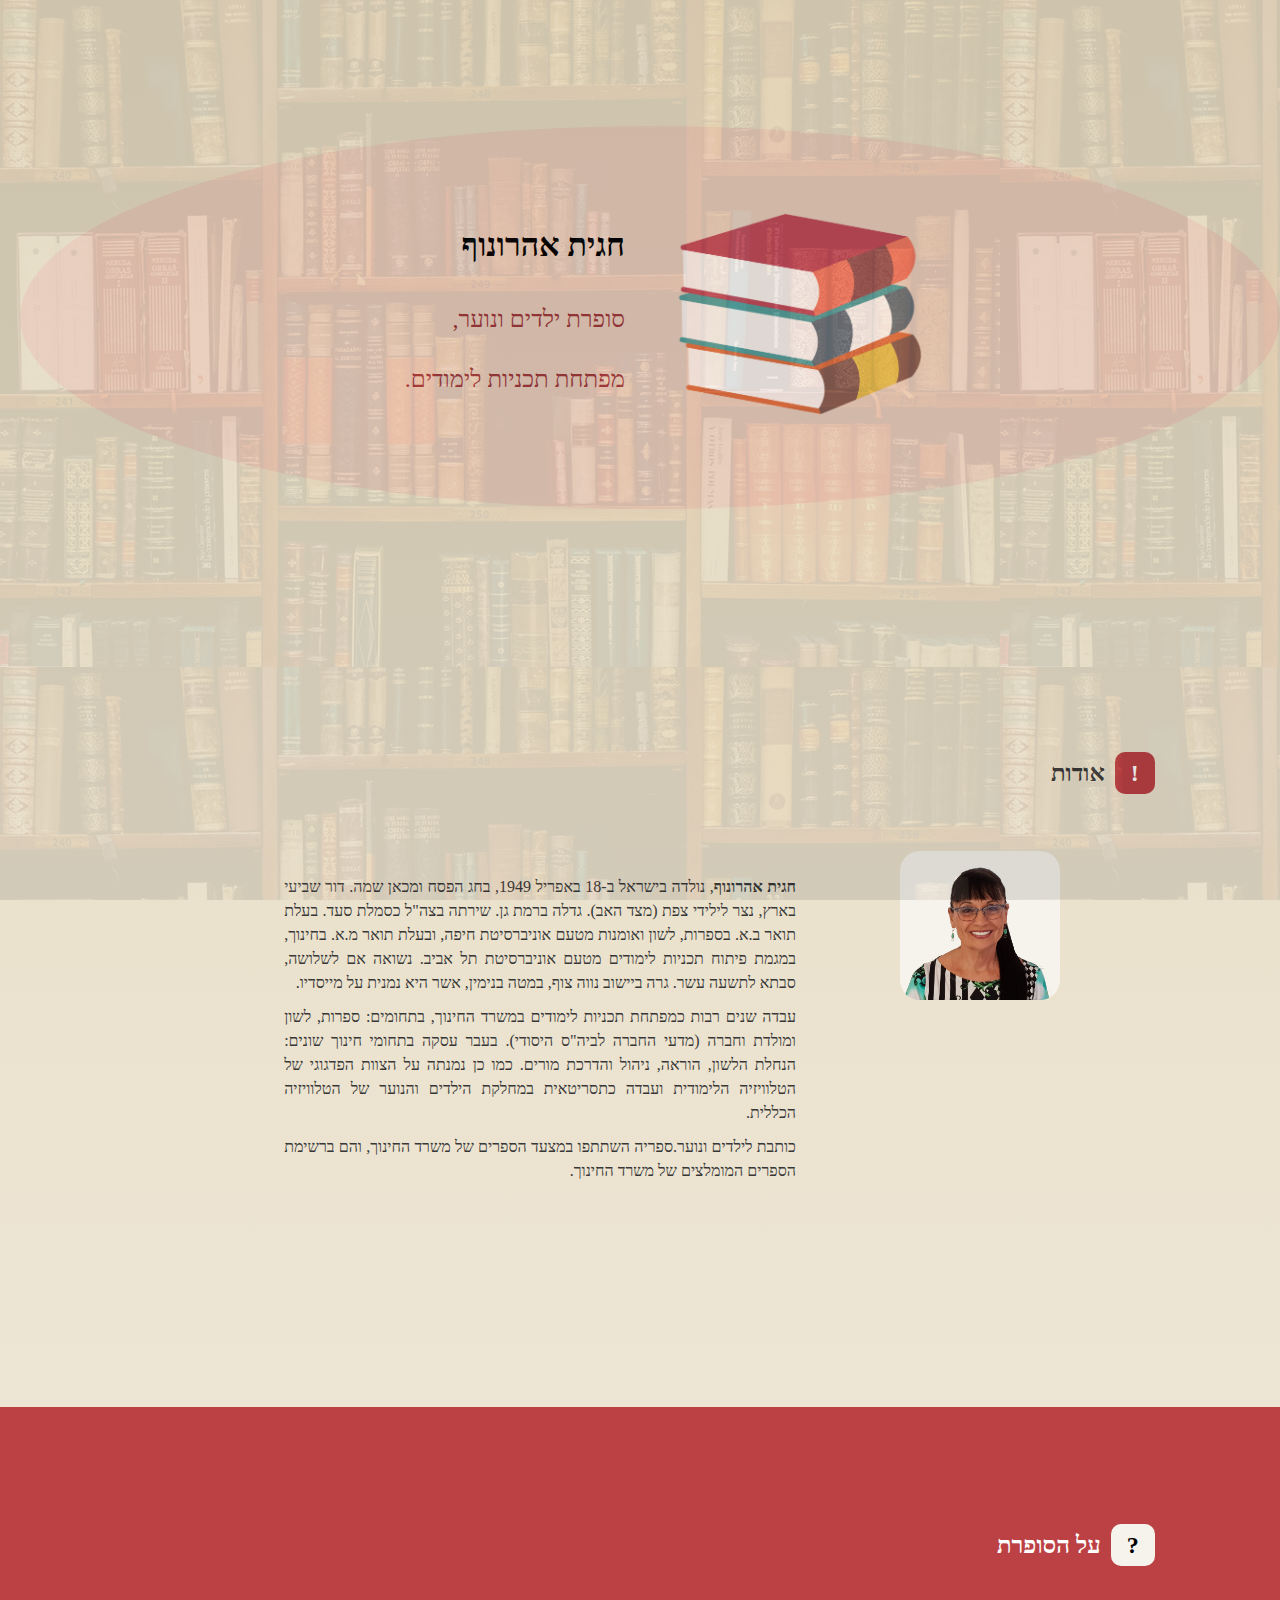
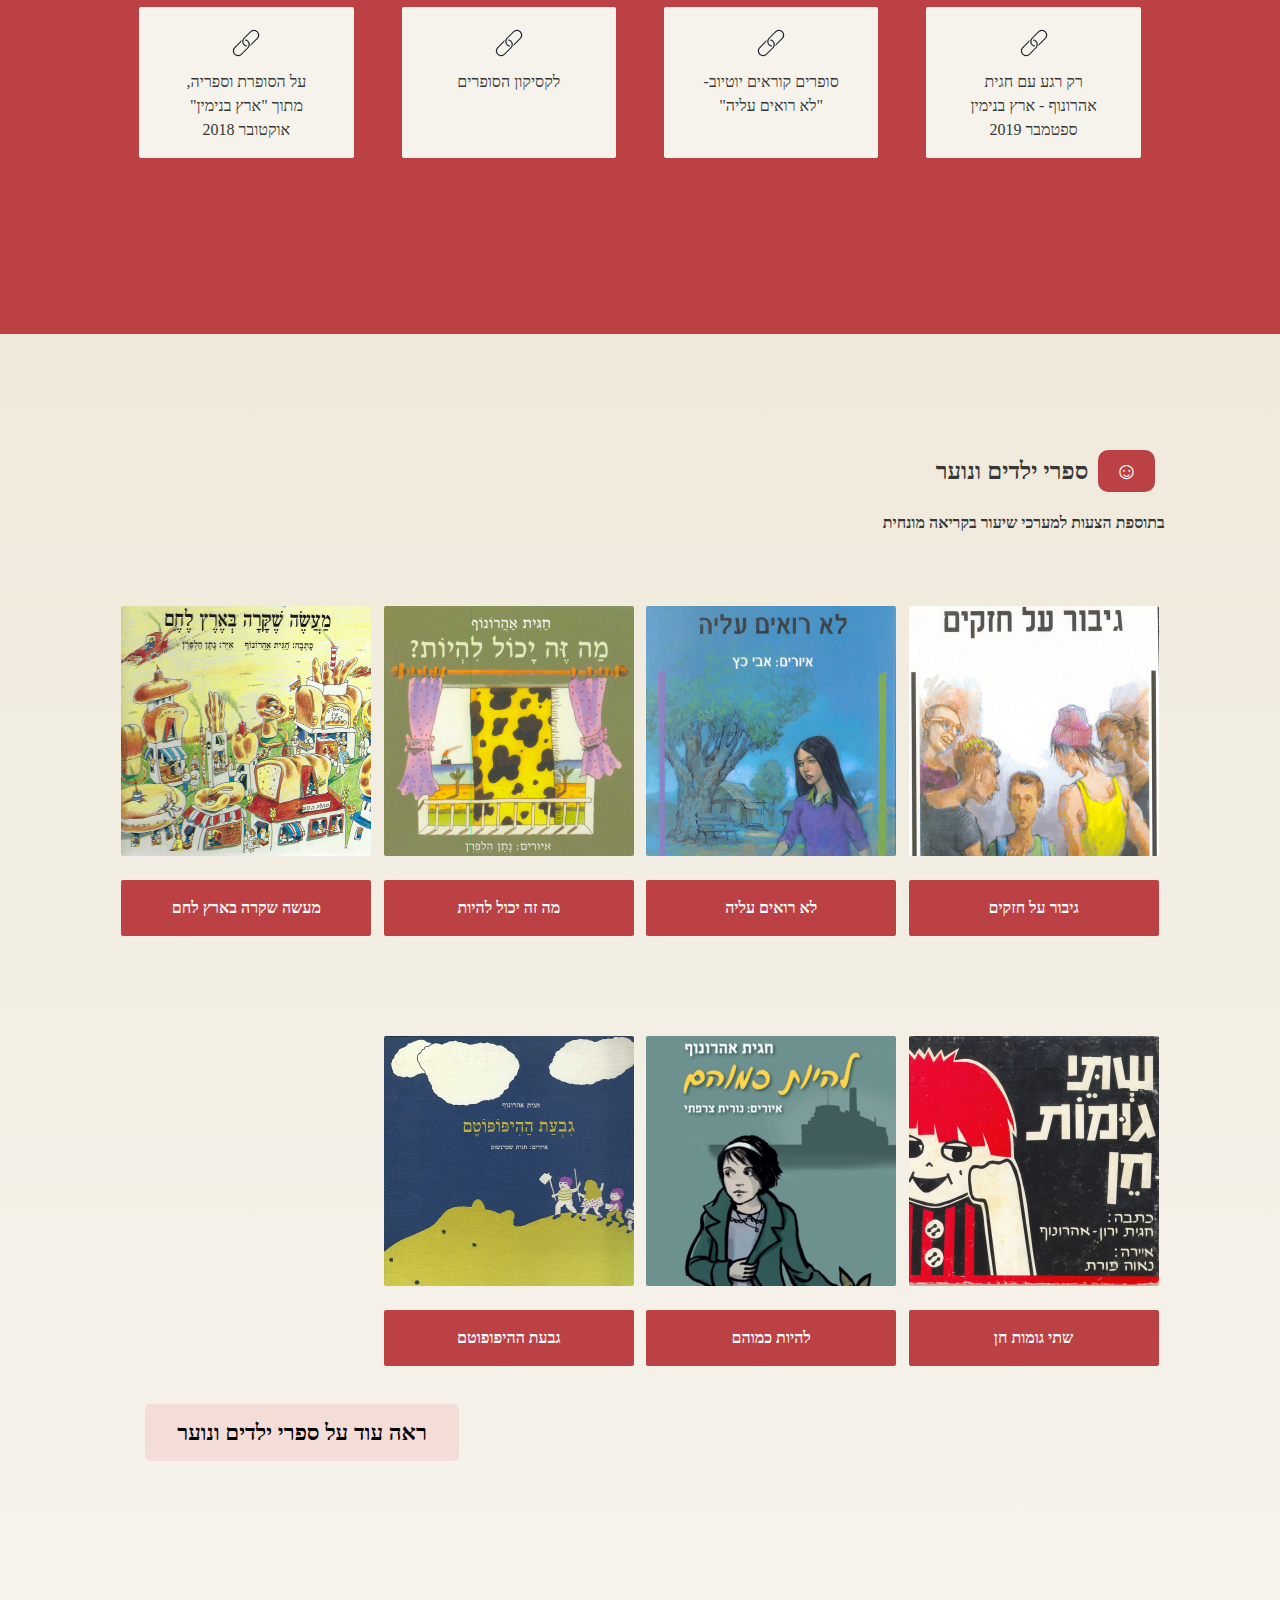
<file: index.html>
<!DOCTYPE html>
<html>
<head>

    <!-- Meta settings -->
    <meta charset="utf-8">
    <meta http-equiv="X-UA-Compatible" content="IE=edge">
    <meta name="viewport" content="width=device-width, initial-scale=1">
    <meta name="description" content="חגית אהרונוף - סופרת ילדים ונוער, מפתחת תכניות לימודים, האתר הרשמי.">
    <meta name="keywords" content="חגית אהרונוף, חגית, אהרונוף, סופרת, סופרת ילדים ונוער, תכניות לימודים, כתיבה, לא רואים עליה, סיפור, גיבור על חזקים, מה זה יכול להיות, שתי גומות חן, להיות כמוהם, גיבור על חזקים, חינוך, כתיבה, חלמיש, נוה צוף, משרד החינוך, לקסיקון הסופרים, כתיבה נכונה,">
    <meta name="google-site-verification" content="P_nc0gQPKtfQfW3pzG2gsDMcCRYXkL4r93mRacqemD4" />

    <!-- Title -->
    <title>חגית אהרונוף</title>

    <!-- Icon -->
    <link rel="shortcut icon" type="image/x-icon" href="https://github.com/hagit-aharonof/hagit-aharonof.github.io/blob/main/Pictures/Header/logoICO.ico">

    <!-- CSS -->
    <link rel="stylesheet" type="text/css" media="screen" href="Style/HeaderCSS.css">
    <link rel="stylesheet" type="text/css" media="screen" href="Style/MediaCSS.css">
    <link rel="stylesheet" type="text/css" media="screen" href="Style/HeaderMediaCSS.css">
    <link rel="stylesheet" type="text/css" media="screen" href="Style/HomePageCSS.css">
    <link rel="stylesheet" type="text/css" media="screen" href="Style/FooterCSS.css">

    <!-- JavaScript -->
    <script
        src="https://code.jquery.com/jquery-3.3.1.js"
        integrity="sha256-2Kok7MbOyxpgUVvAk/HJ2jigOSYS2auK4Pfzbm7uH60="
        crossorigin="anonymous">
    </script>
    <script>
        $(function(){
          $("#header").load("Includes/Header.html"); 
          $("#topbtn").load("Includes/TopButton.html");
          $("#footer").load("Includes/Footer.html"); 
        });
    </script>
    <script src="Data/books_links.js"></script>
    <script src="JS/BurgerJS.js"></script>
    <script src="JS/HomePageJS.js"></script>
</head>
<body>

    <!-- Header -->
    <div id="header"></div>

    <!-- Main -->
    <div class="circle" id="circle">
        <main class="section-a" id="main">
            <div class="mainbooks" id="mainbooks">
                <img src="Pictures/HomePage/mainbooks.png" id="mainbooksimg" class="mainbooksimg">
            </div>
            <div class="mainslogen" id="mainslogen">
                <p class="maintitle" id="maintitle"><b>חגית אהרונוף</b></p>
                <p>סופרת ילדים ונוער,</p>
                <p>מפתחת תכניות לימודים.</p>
            </div>
        </main>
    </div>

    <!-- About Section -->
    <section class="about section-b" id="about">
        <h2><span class="what-b">!</span>אודות</h2>
        <div class="aboutext" id="aboutext">
            <div><img src="Pictures/HomePage/profile1.png" class="profileimg" id="profileimg"></div>
            <div class="padding">
                <div>
                    <div id="justify" class="justify">
                        <b>חגית אהרונוף</b>, נולדה בישראל ב-18 באפריל 1949, בחג הפסח ומכאן שמה. דור שביעי בארץ, נצר לילידי צפת (מצד האב). גדלה ברמת גן. שירתה בצה"ל כסמלת סעד. בעלת תואר ב.א. בספרות, לשון ואומנות  מטעם אוניברסיטת חיפה, ובעלת תואר מ.א. בחינוך, במגמת פיתוח תכניות לימודים מטעם אוניברסיטת תל אביב. נשואה אם לשלושה, סבתא לתשעה עשר. גרה ביישוב נווה צוף, במטה בנימין, אשר היא נמנית על מייסדיו.
                    </div>
                </div><div>
                    <div id="justify" class="justify">
                        עבדה שנים רבות כמפתחת תכניות לימודים במשרד החינוך, בתחומים: ספרות, לשון ומולדת וחברה (מדעי החברה לביה"ס היסודי). בעבר עסקה בתחומי חינוך שונים: הנחלת הלשון, הוראה, ניהול והדרכת מורים. כמו כן נמנתה על הצוות הפדגוגי של הטלוויזיה הלימודית ועבדה כתסריטאית במחלקת הילדים והנוער של הטלוויזיה הכללית.
                    </div>
                </div><div>
                    <div id="justify" class="justify">
                        כותבת לילדים ונוער.ספריה השתתפו במצעד הספרים של משרד החינוך, והם ברשימת הספרים המומלצים של משרד החינוך.
                    </div>
                </div>
            </div>
        </div>
    </section>

    <!-- Writer Section -->
    <section class="writer section-b"  id="writer">
        <h2><span class="what-a">?</span>על הסופרת</h2>
        <div class="writerboxes" id="writerboxes">
            <ul class="writerbox" id="writerbox">
                <a href="http://binyamin.org.il/newspaper/?parent=6710" target="_blank">
                <img src="Pictures/linkicon.png" class="linkicon">
                <br>
                    רק רגע עם חגית אהרונוף - ארץ בנימין ספטמבר 2019
                </a>
            </ul>
            <ul class="writerbox" id="writerbox">
                <a href="https://www.youtube.com/watch?v=zKN2qYnx_gM" target="_blank">
                <img src="Pictures/linkicon.png" class="linkicon">
                <br>
                    סופרים קוראים יוטיוב-  "לא רואים עליה"
                </a>
            </ul>
            <ul class="writerbox" id="writerbox">
                <a href="http://www.hebrew-writers.org/lacs-in.asp?catalogid=8" target="_blank">
                <img src="Pictures/linkicon.png" class="linkicon">
                <br>
                    לקסיקון הסופרים
                </a>
            </ul>
            <ul class="writerbox" id="writerbox">
                <a onclick="create_doc_viewer('112')">
                <img src="Pictures/linkicon.png" class="linkicon">
                <br>
                    על הסופרת וספריה, מתוך "ארץ בנימין" אוקטובר 2018
                </a>
            </ul>
        </div>
    </section>

    <hr class="hp-hr">

    <!-- Children Books Section -->
    <section class="cbooks section-b" id="cbooks">
        <h2><span class="what-b">☺</span>ספרי ילדים ונוער</h2>
        <h4>בתוספת הצעות למערכי שיעור בקריאה מונחית</h4>
        <div class="cbookscontent" id="cbookscontent">
            <div class="cbook">
                <a href="https://hagit-aharonof.github.io/WebPages/ChildrensBooks.html#booka">
                    <img src="Pictures/books/heronothers.png" class="cbookimg">
                </a><br>
                <a href="https://hagit-aharonof.github.io/WebPages/ChildrensBooks.html#booka" class="hp-cbooks-title" id="hpcbookstitle">
                    גיבור על חזקים
                </a>
            </div>
            <div class="cbook">
                <a href="https://hagit-aharonof.github.io/WebPages/ChildrensBooks.html#bookb">
                    <img src="Pictures/books/notseeonher.png" class="cbookimg">
                </a><br>
                <a href="https://hagit-aharonof.github.io/WebPages/ChildrensBooks.html#bookb" class="hp-cbooks-title" id="hpcbookstitle">
                    לא רואים עליה
                </a>
            </div>
            <div class="cbook">
                <a href="https://hagit-aharonof.github.io/WebPages/ChildrensBooks.html#bookd">
                    <img src="Pictures/books/whatcanitbe.png" class="cbookimg">
                </a><br>
                <a href="https://hagit-aharonof.github.io/WebPages/ChildrensBooks.html#bookd" class="hp-cbooks-title" id="hpcbookstitle">
                    מה זה יכול להיות
                </a>
            </div>
            <div class="cbook">
                <a href="https://hagit-aharonof.github.io/WebPages/ChildrensBooks.html#booke">
                    <img src="Pictures/books/actheppendinlejemcounty.png" class="cbookimg">
                </a><br>
                <a href="https://hagit-aharonof.github.io/WebPages/ChildrensBooks.html#booke" class="hp-cbooks-title" id="hpcbookstitle">
                    מעשה שקרה בארץ לחם
                </a>
            </div>
            <div class="cbook">
                <a href="https://hagit-aharonof.github.io/WebPages/ChildrensBooks.html#bookg">
                    <img src="Pictures/books/twochicks.png" class="cbookimg">
                </a><br>
                <a href="https://hagit-aharonof.github.io/WebPages/ChildrensBooks.html#bookg" class="hp-cbooks-title" id="hpcbookstitle">
                    שתי גומות חן
                </a>
            </div>
            <div class="cbook">
                <a href="https://hagit-aharonof.github.io/WebPages/ChildrensBooks.html#bookc">
                    <img src="Pictures/books/bylikethem.png" class="cbookimg">
                </a><br>
                <a href="https://hagit-aharonof.github.io/WebPages/ChildrensBooks.html#bookc" class="hp-cbooks-title" id="hpcbookstitle">
                    להיות כמוהם
                </a>
            </div>
            <div class="cbook">
                <a href="https://hagit-aharonof.github.io/WebPages/ChildrensBooks.html#bookf">
                    <img src="Pictures/books/hypohill.png" class="cbookimg">
                </a><br>
                <a href="https://hagit-aharonof.github.io/WebPages/ChildrensBooks.html#bookf" class="hp-cbooks-title" id="hpcbookstitle">
                    גבעת ההיפופוטם
                </a>
            </div>
        </div>
        <div class="left">
            <a class="h2-link" id="htwolink" href="https://hagit-aharonof.github.io/WebPages/ChildrensBooks.html">ראה עוד על ספרי ילדים ונוער</a>
        </div>
    </section>
    
    <!-- contact -->
    <!-- <section class="contact section-b" id="contact">
        <h2><span class="what-b">#</span>יצירת קשר עם חגית</h2>
        <div class="contactgrid">
        <h4>שם:</h4>
        <input type="text" name="name" id="name">
        <h4>אימייל:</h4>
        <input type="text" name="mail" id="mail">
        <h4>נושא ההודעה:</h4>
        <input type="text" name="title" id="title">
        <h4>הודעה:</h4>
        <textarea name="text" id="text" cols="30" rows="10"></textarea>
        </div>
    </section> -->

    <!-- To Top Button -->
    <div id="topbtn"></div>

    <!-- Footer -->
    <div id="footer"></div>
     
</body>
</html>
</file>
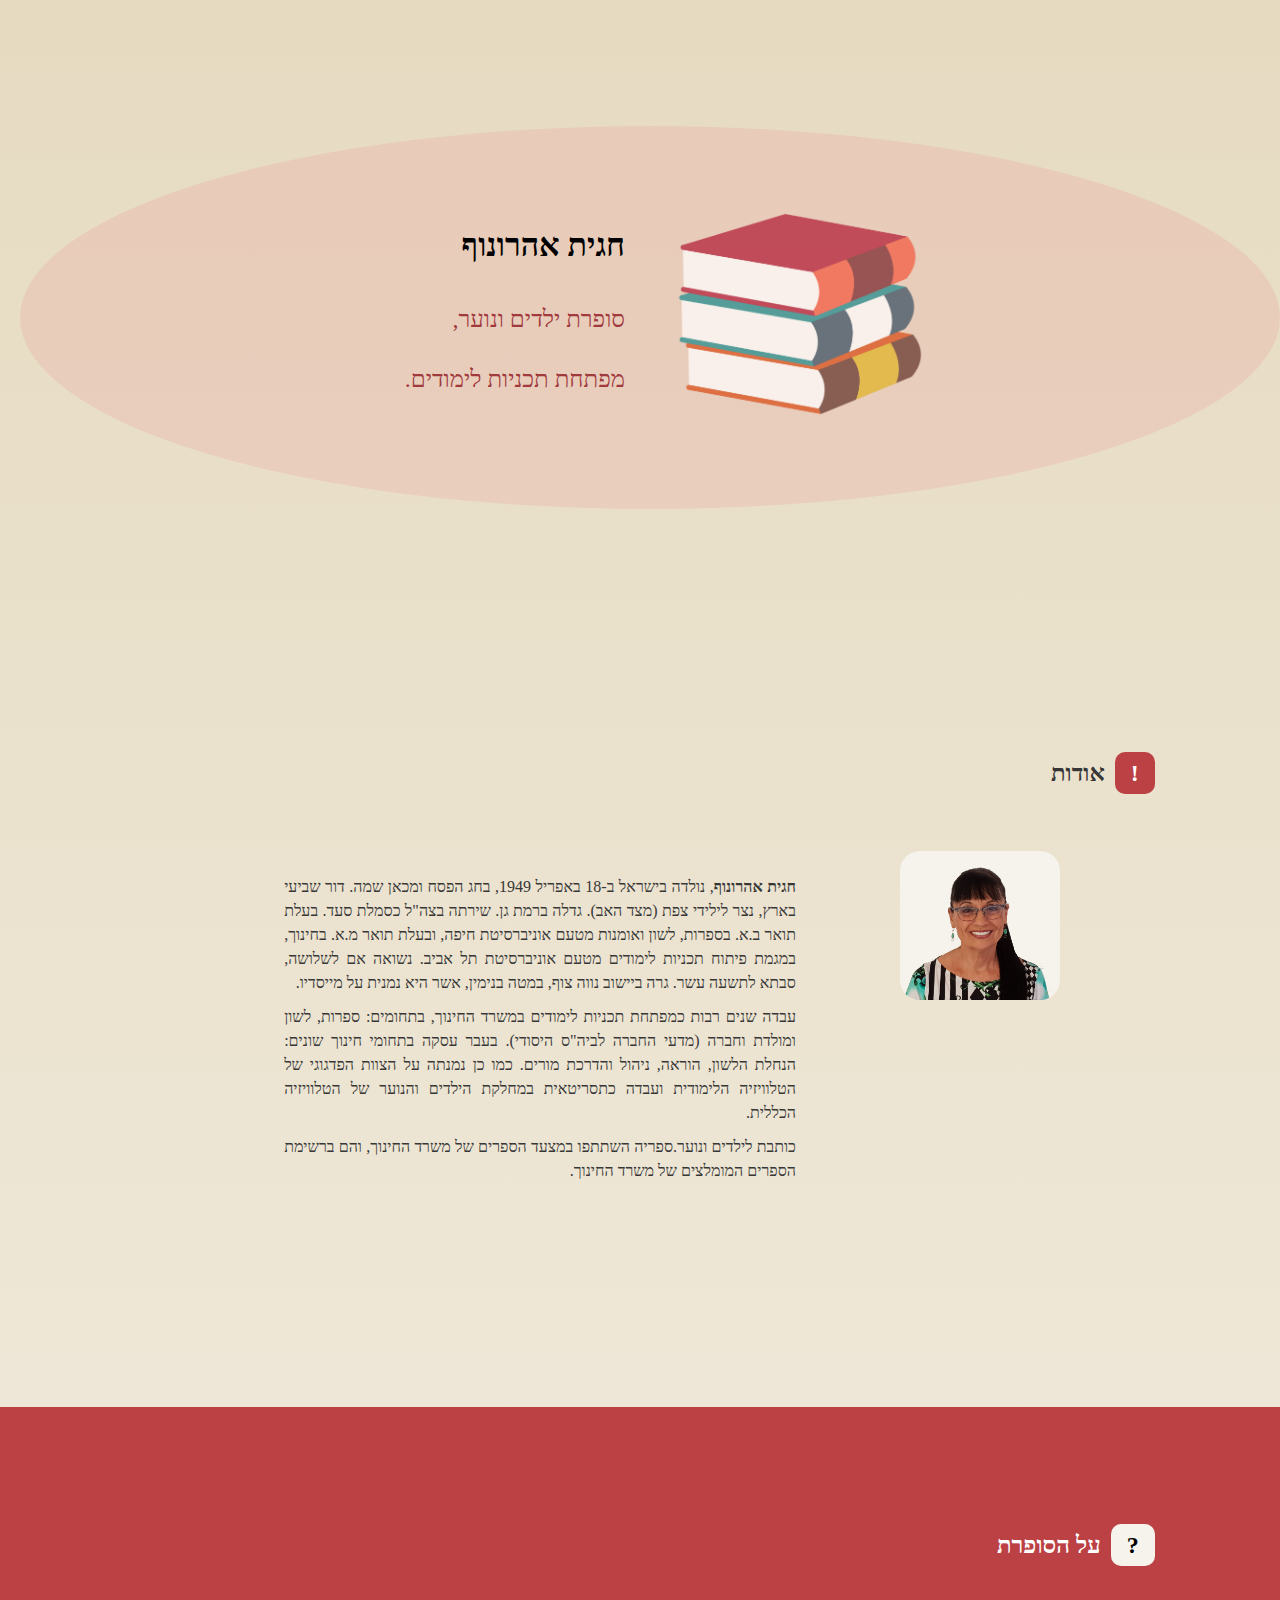
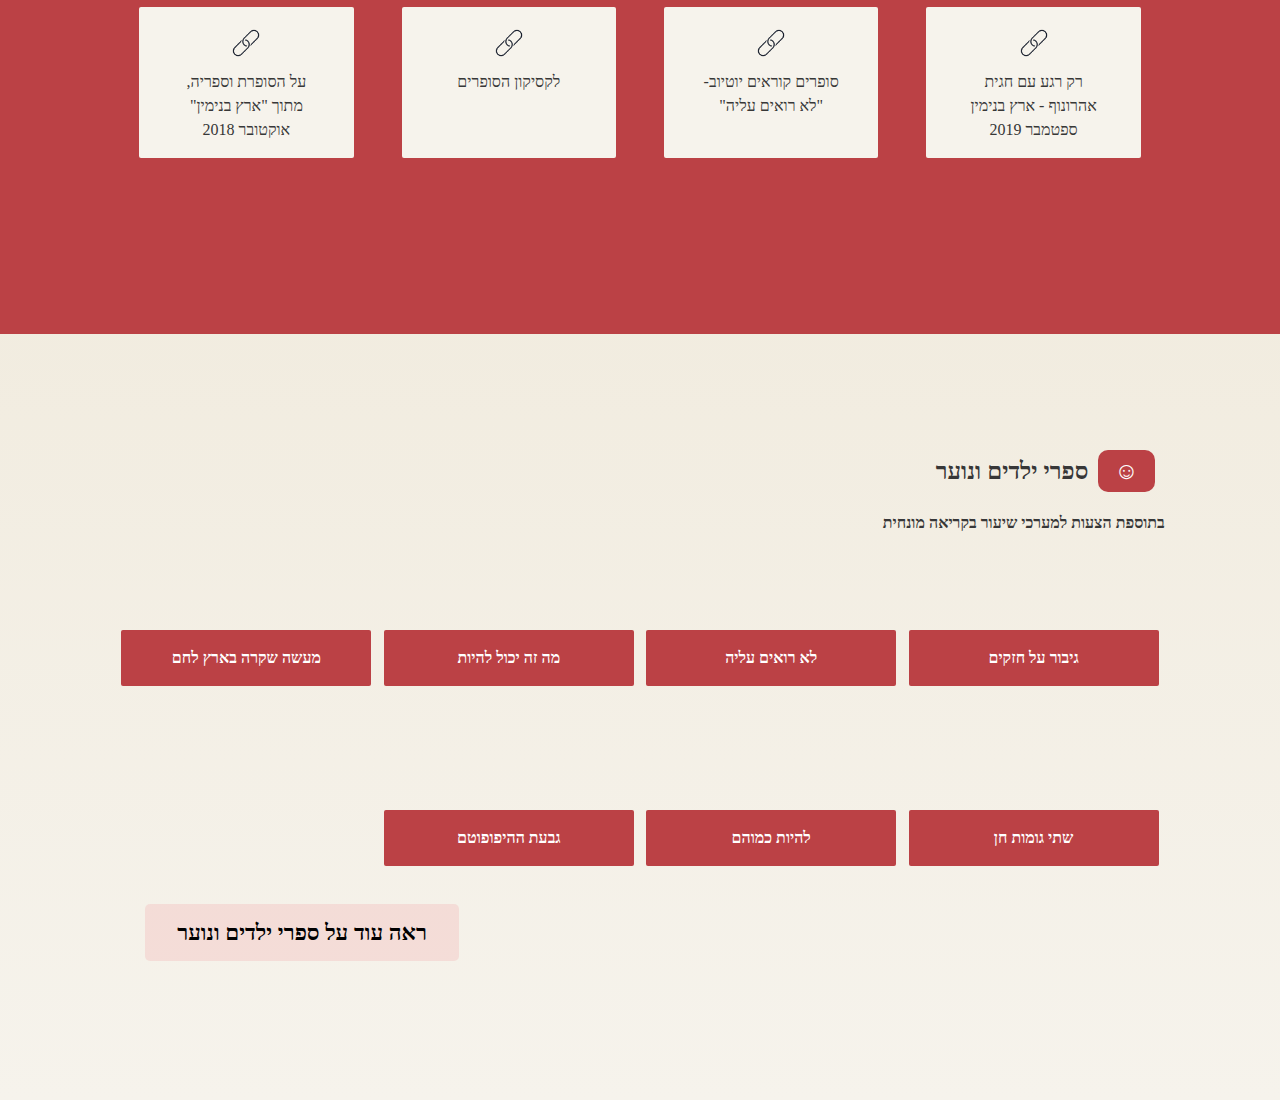
<file: RedirectIndex/index.html>
<!DOCTYPE html>
<html>
<head>

    <!-- Meta settings -->
    <meta charset="utf-8">
    <meta http-equiv="X-UA-Compatible" content="IE=edge">
    <meta name="viewport" content="width=device-width, initial-scale=1">
    <meta name="description" content="חגית אהרונוף - סופרת ילדים ונוער, מפתחת תכניות לימודים, האתר הרשמי.">
    <meta name="keywords" content="חגית אהרונוף, חגית, אהרונוף, סופרת, סופרת ילדים ונוער, תכניות לימודים, כתיבה, לא רואים עליה, סיפור, גיבור על חזקים, מה זה יכול להיות, שתי גומות חן, להיות כמוהם, גיבור על חזקים, חינוך, כתיבה, חלמיש, נוה צוף, משרד החינוך, לקסיקון הסופרים, כתיבה נכונה,">
    <meta name="google-site-verification" content="P_nc0gQPKtfQfW3pzG2gsDMcCRYXkL4r93mRacqemD4" />

    <!-- Title -->
    <title>חגית אהרונוף</title>

    <!-- Icon -->
    <link rel="shortcut icon" type="image/x-icon" href="https://github.com/hagit-aharonof/hagit-aharonof.github.io/blob/main/Pictures/Header/logoICO.ico">

    <!-- JavaScript -->
    <script>
        function go_to_page() {
            location.replace("https://hagit-aharonof.github.io/");
        };
    </script>
</head>
<body onload="go_to_page();">
     
</body>
</html>
</file>
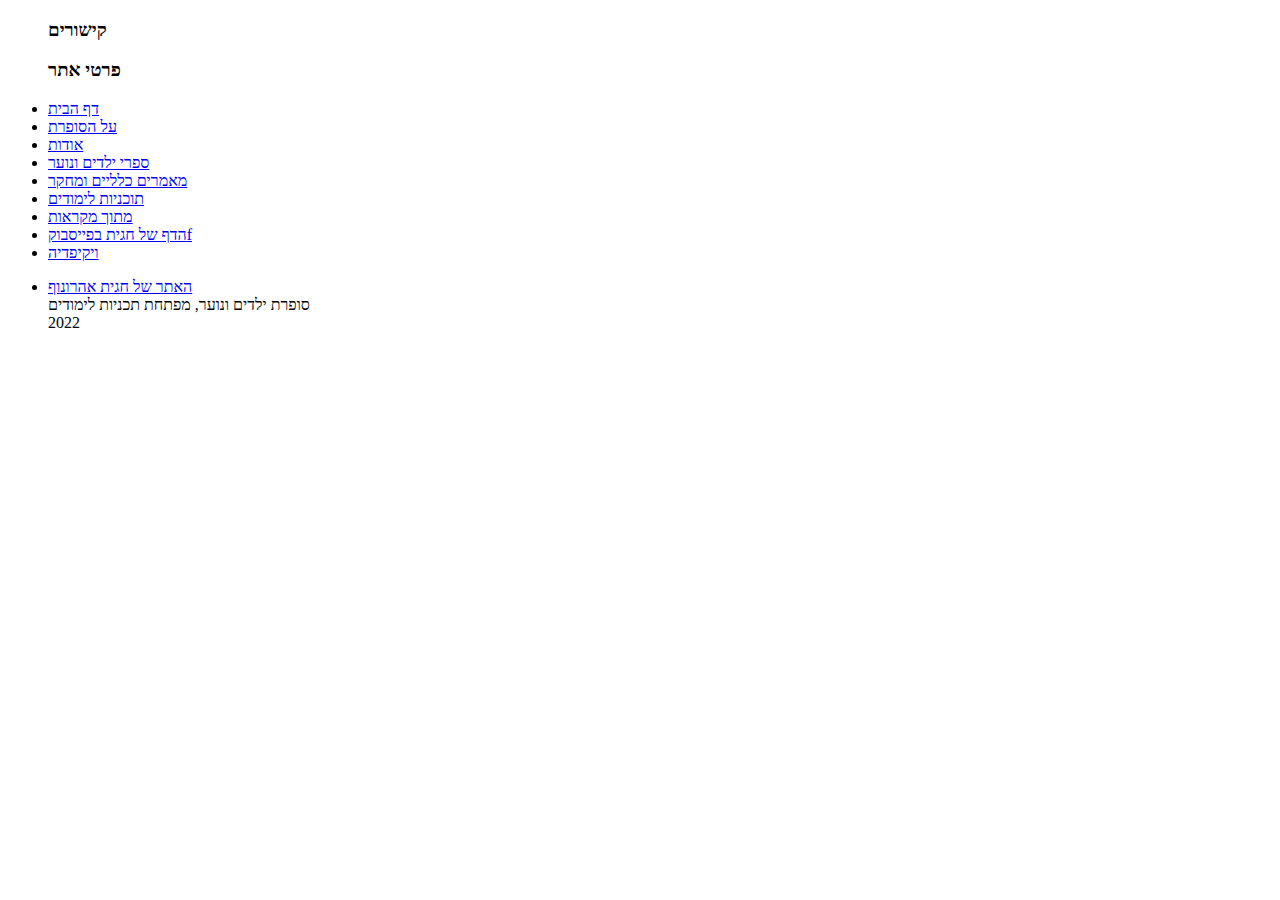
<file: Includes/Footer.html>
<!DOCTYPE html>
<html>
<head>
    <meta charset="utf-8">
    <meta http-equiv="X-UA-Compatible" content="IE=edge">
    <title>Footer</title>
    <meta name="viewport" content="width=device-width, initial-scale=1">
</head>
<body>
    <footer id="footer">
        <ul class="right">
            <h3>קישורים</h3>
        </ul>
        <ul class="right" id="footer-website-details">
            <h3>פרטי אתר</h3>
        </ul>
        <ul class="left" id="footer-website-copyright">
            <h3></h3>
        </ul>
        <ul class="right">
            <li>
                <a href="https://hagit-aharonof.github.io">דף הבית</a>
            </li>
            <li>
                <a href="https://hagit-aharonof.github.io#writer">על הסופרת</a>
            </li>
            <li>
                <a href="https://hagit-aharonof.github.io#about">אודות</a>
            </li>
            <li>
                <a href="https://hagit-aharonof.github.io#cbooks">ספרי ילדים ונוער</a>
            </li>
            <li>
                <a href="https://hagit-aharonof.github.io/WebPages/Articles.html">מאמרים כלליים ומחקר</a>
            </li>
            <li>
                <a href="https://hagit-aharonof.github.io/WebPages/StudyPrograms.html">תוכניות לימודים</a>
            </li>
            <li>
                <a href="https://hagit-aharonof.github.io/WebPages/FromReadings.html">מתוך מקראות</a>
            </li>
            <li>
                <a href="https://www.facebook.com/hagitahr/">הדף של חגית בפייסבוק<span class="facebook">f</span></a>
            </li>
            <li>
                <a href="https://he.wikipedia.org/wiki/%D7%97%D7%92%D7%99%D7%AA_%D7%90%D7%94%D7%A8%D7%95%D7%A0%D7%95%D7%A3">ויקיפדיה</a>
            </li>
        </ul>
        <ul class="right">
            <li>
                <a href="https://hagit-aharonof.github.io/" target="https://hagit-aharonof.github.io">
                האתר של חגית אהרונוף </a>
                <br>
                סופרת ילדים ונוער, מפתחת תכניות לימודים
                <br>
                2022
            </li>
        </ul>
        <ul class="left" id="footer-copyright">
        </ul>
    </footer>
</body>
</html>
</file>
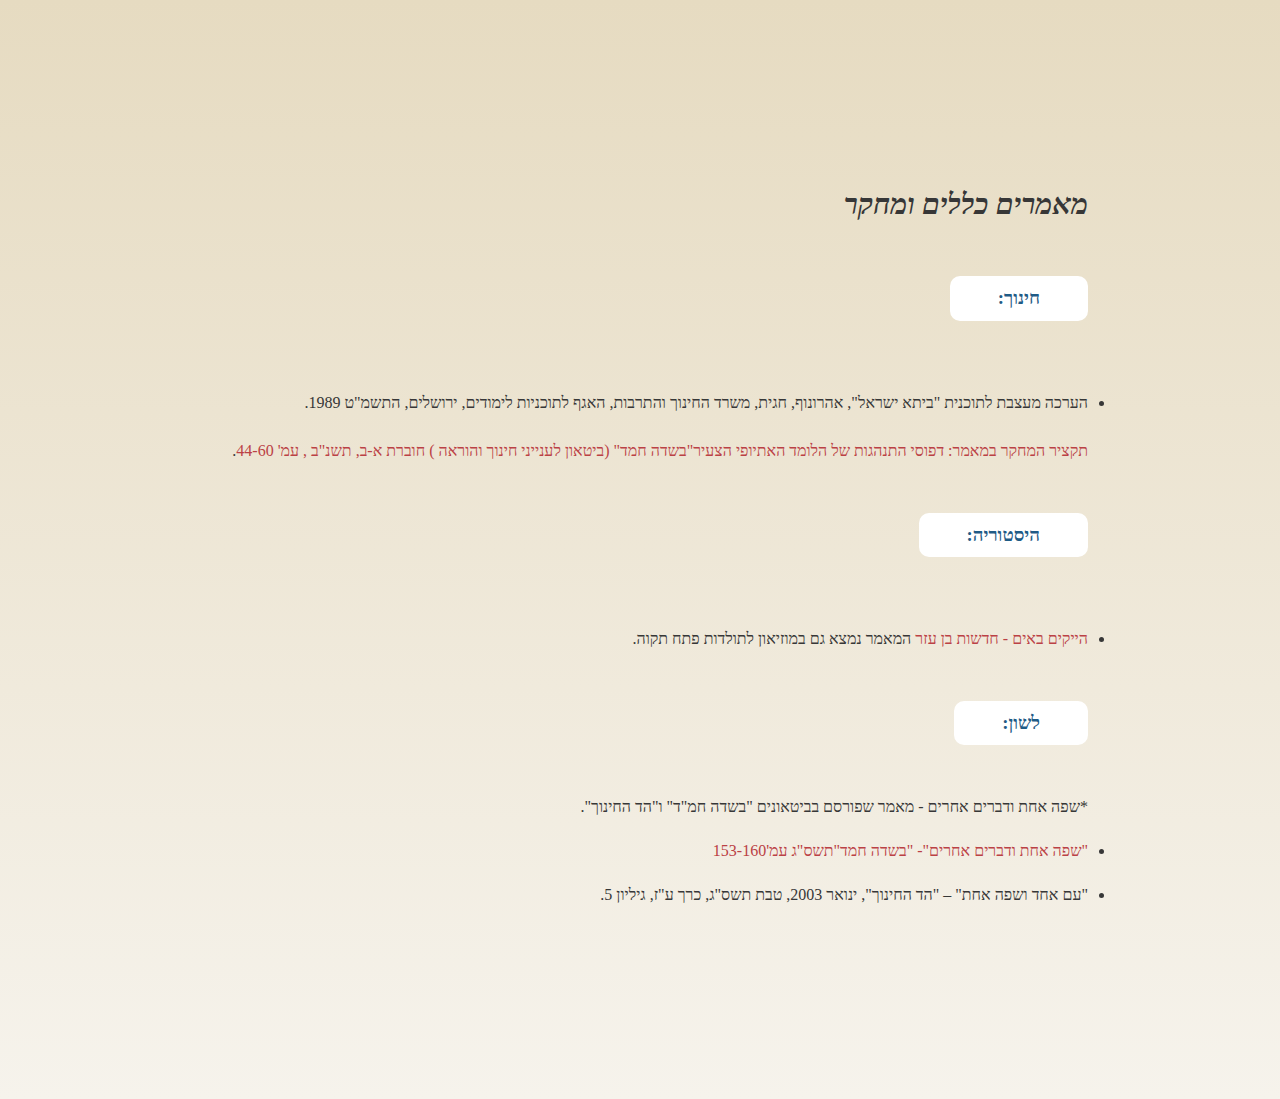
<file: WebPages/Articles.html>
<!DOCTYPE html>
<html>
<head>
    <meta charset="utf-8">
    <meta http-equiv="X-UA-Compatible" content="IE=edge">
    <title>מאמרים כללים ומחקר</title>
    <meta name="viewport" content="width=device-width, initial-scale=1">
    <link rel="shortcut icon" type="image/x-icon" href="https://github.com/hagit-aharonof/hagit-aharonof.github.io/blob/main/Pictures/Header/logoICO.ico">    <link rel="stylesheet" type="text/css" media="screen" href="../Style/HeaderCSS.css">
    <link rel="stylesheet" type="text/css" media="screen" href="../Style/MediaCSS.css">
    <link rel="stylesheet" type="text/css" media="screen" href="../Style/HeaderMediaCSS.css">
    <link rel="stylesheet" type="text/css" media="screen" href="../Style/HomePageCSS.css">
    <link rel="stylesheet" type="text/css" media="screen" href="../Style/FooterCSS.css">
    <link rel="stylesheet" type="text/css" media="screen" href="../Style/WebPagesCSS.css">

    <script
        src="https://code.jquery.com/jquery-3.3.1.js"
        integrity="sha256-2Kok7MbOyxpgUVvAk/HJ2jigOSYS2auK4Pfzbm7uH60="
        crossorigin="anonymous">
    </script>
    <script> 
        $(function(){
          $("#header").load("../Includes/Header.html"); 
          $("#topbtn").load("../Includes/TopButton.html");
          $("#footer").load("../Includes/Footer.html"); 
        });
    </script>
    <script src="../Data/books_links.js"></script>
    <script src="../JS/BurgerJS.js"></script>
    <script src="../JS/HomePageJS.js"></script>
</head>
<body>
    <!-- Header -->
    <div id="header"></div>

    <section class="Articles-content section-a margin-top" id="Articlescontent">
        <h1>מאמרים כללים ומחקר</h1>
        <h3>
            חינוך:
        </h3>
        <ul>
            <li>
                הערכה מעצבת לתוכנית "ביתא ישראל", אהרונוף, חגית, משרד החינוך והתרבות, האגף לתוכניות לימודים, ירושלים, התשמ"ט 1989.
            </li>
        </ul>
            <br>
            <a onclick="create_doc_viewer('120')">תקציר המחקר במאמר: דפוסי התנהגות של הלומד האתיופי הצעיר"בשדה חמד" (ביטאון לענייני חינוך והוראה ) חוברת א-ב, תשנ"ב , עמ' 44-60</a>.
        <ul>
        <h3>
            היסטוריה:
        </h3>
            <li>
                <a target="_blank" href="https://library.osu.edu/projects/hebrew-lexicon/hbe/hbe00192.php">הייקים באים - חדשות בן עזר</a>
                המאמר נמצא גם במוזיאון לתולדות פתח תקוה.
            </li>
        </ul>
            <h3>
                לשון:
            </h3>
        <ul>
                    *שפה אחת ודברים אחרים - מאמר שפורסם בביטאונים "בשדה חמ"ד" ו"הד החינוך".
            <li>
                <a onclick="create_doc_viewer('121')">"שפה אחת ודברים אחרים"- "בשדה חמד"תשס"ג עמ'153-160</a>
            </li>
            <li>
                "עם אחד ושפה אחת" – "הד החינוך", ינואר 2003, טבת תשס"ג, כרך ע"ז, גיליון 5.
            </li>
        </ul>
    </section>

    <!-- To Top Button -->
    <div id="topbtn"></div>

    <!-- Footer -->
    <div id="footer"></div>
     
</body>
</html>
</file>
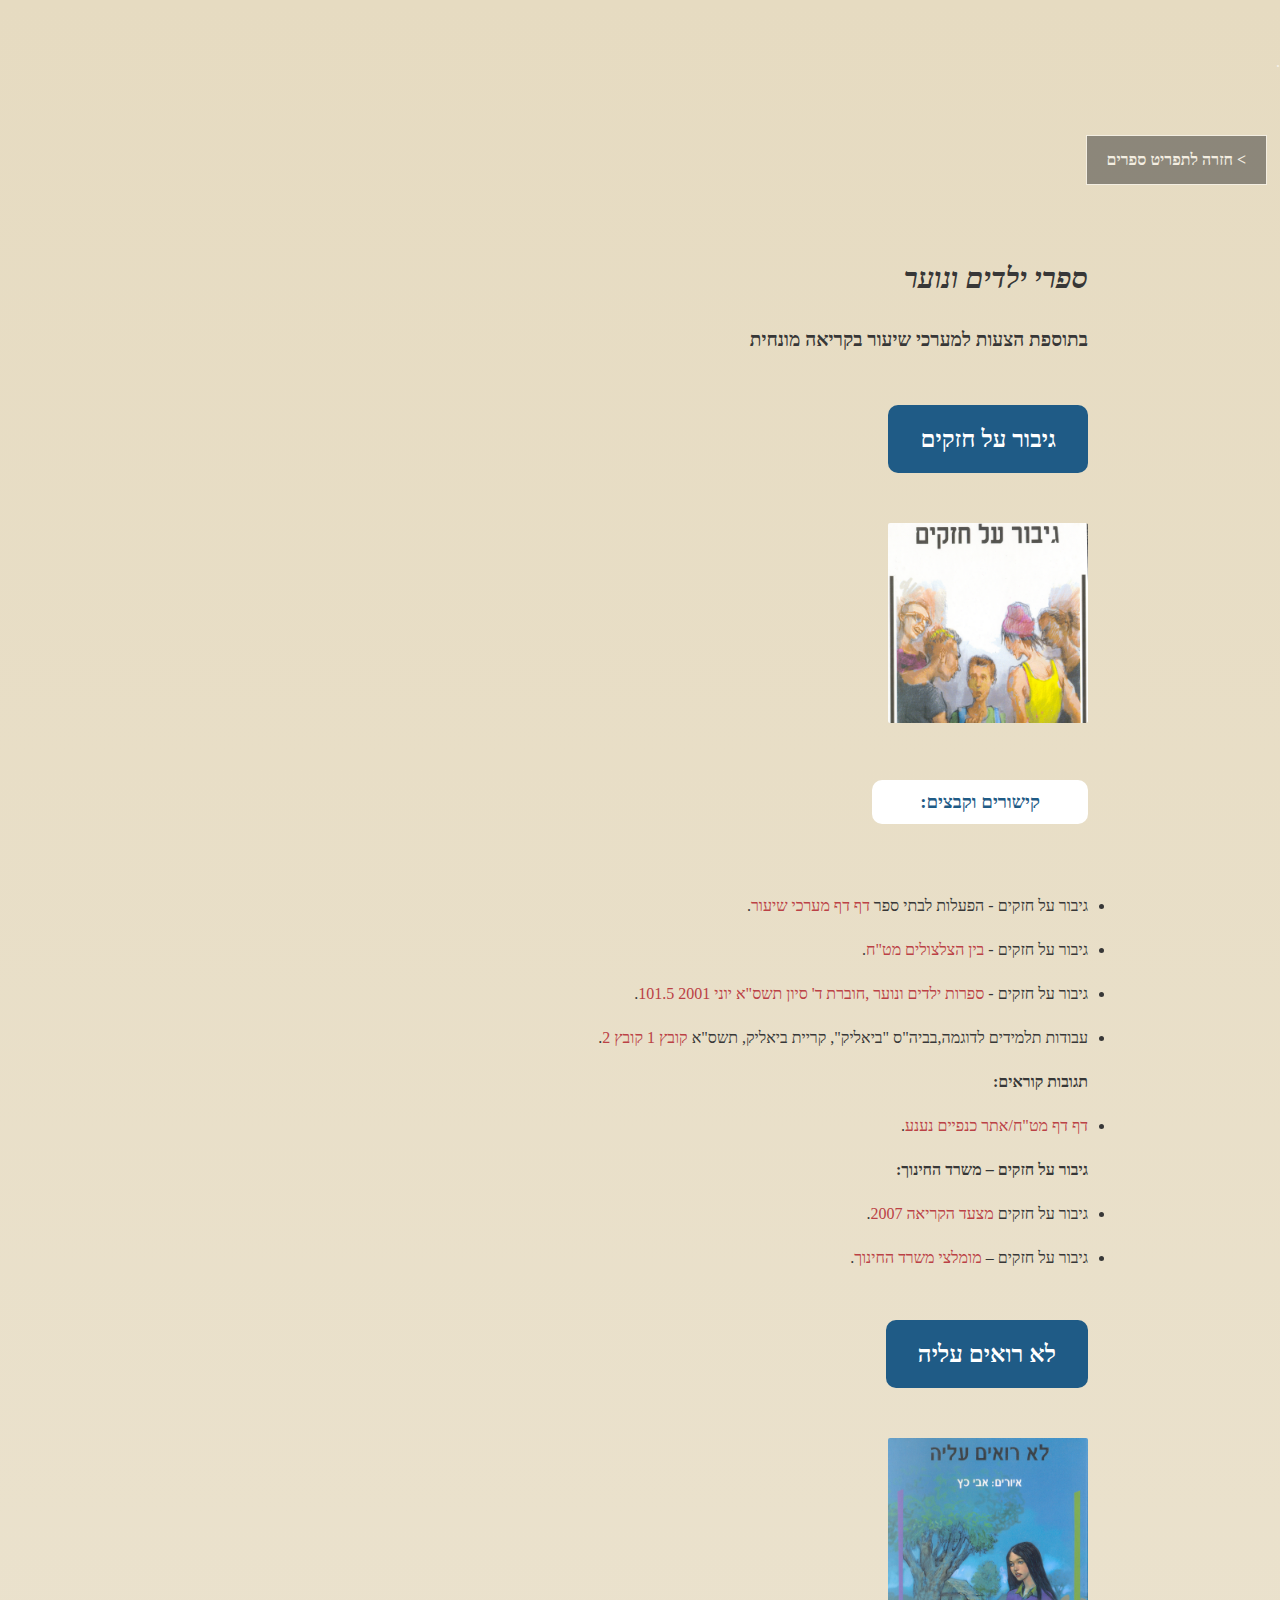
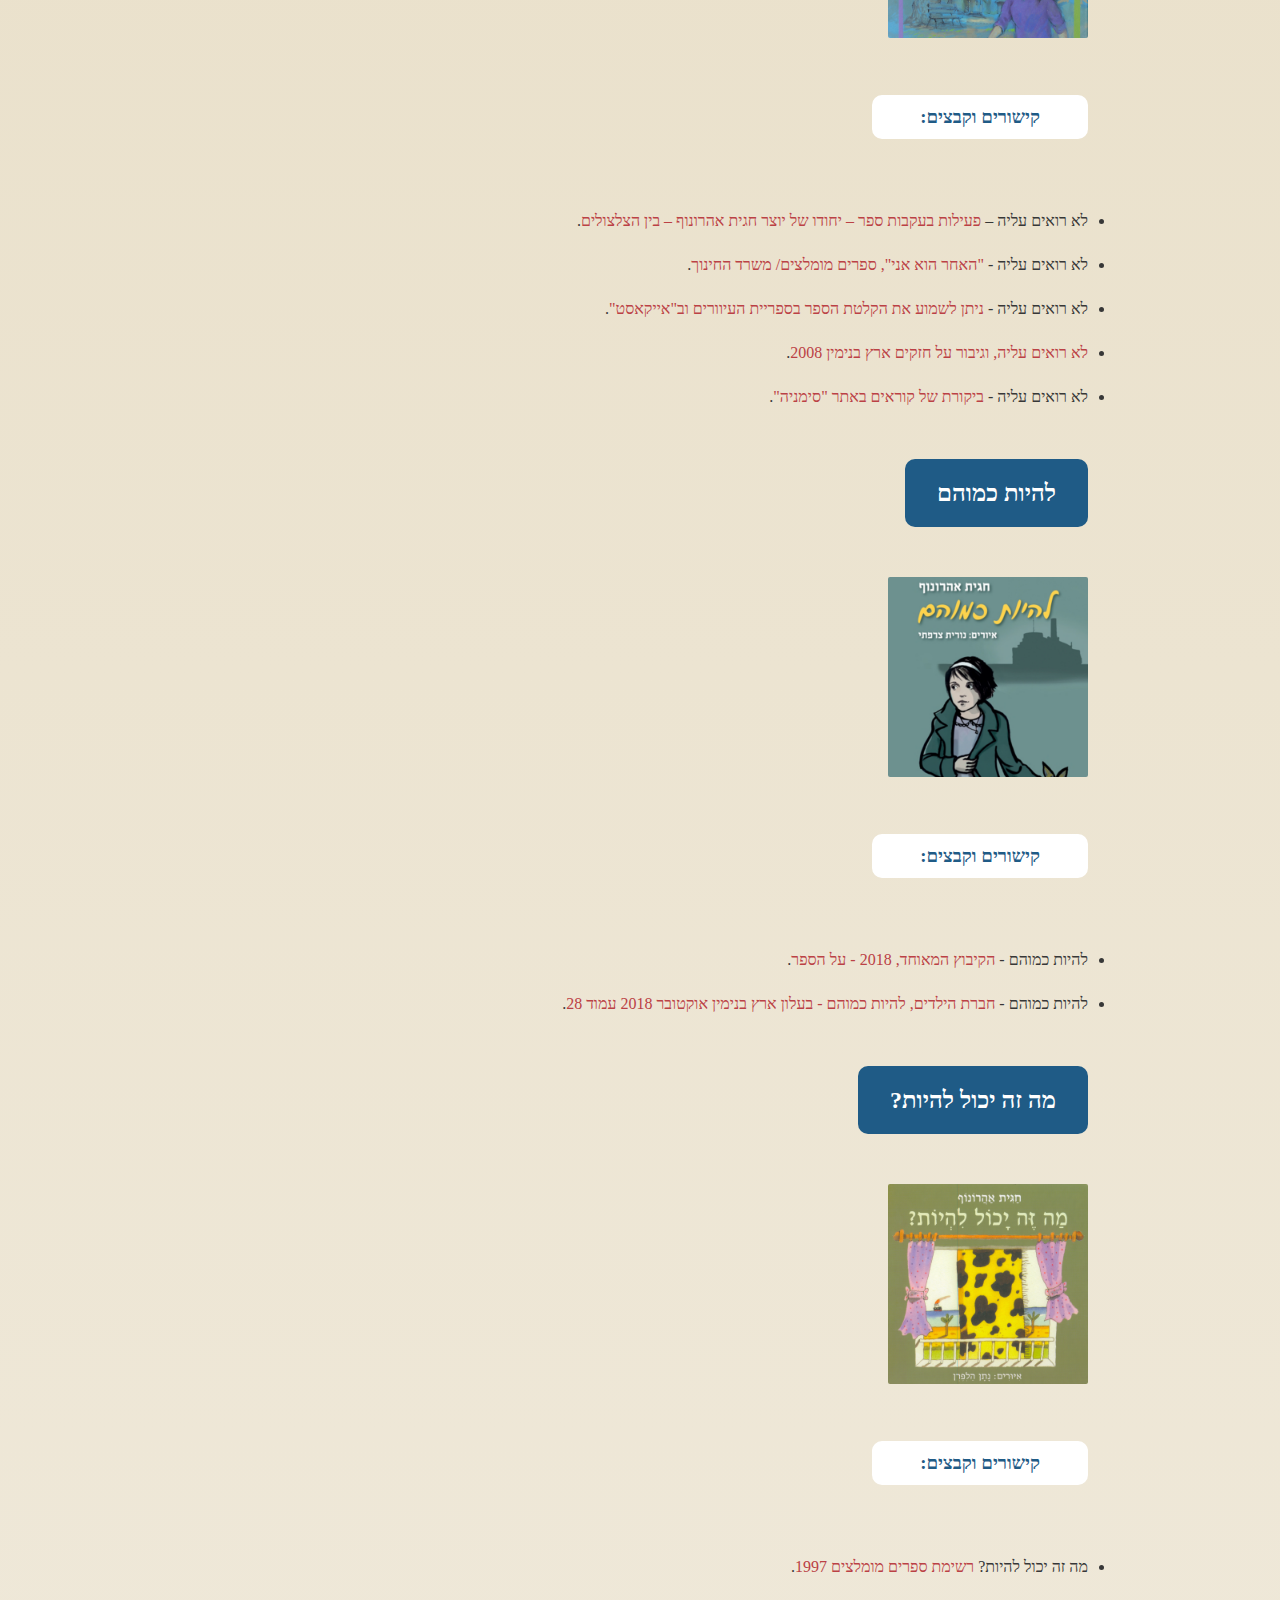
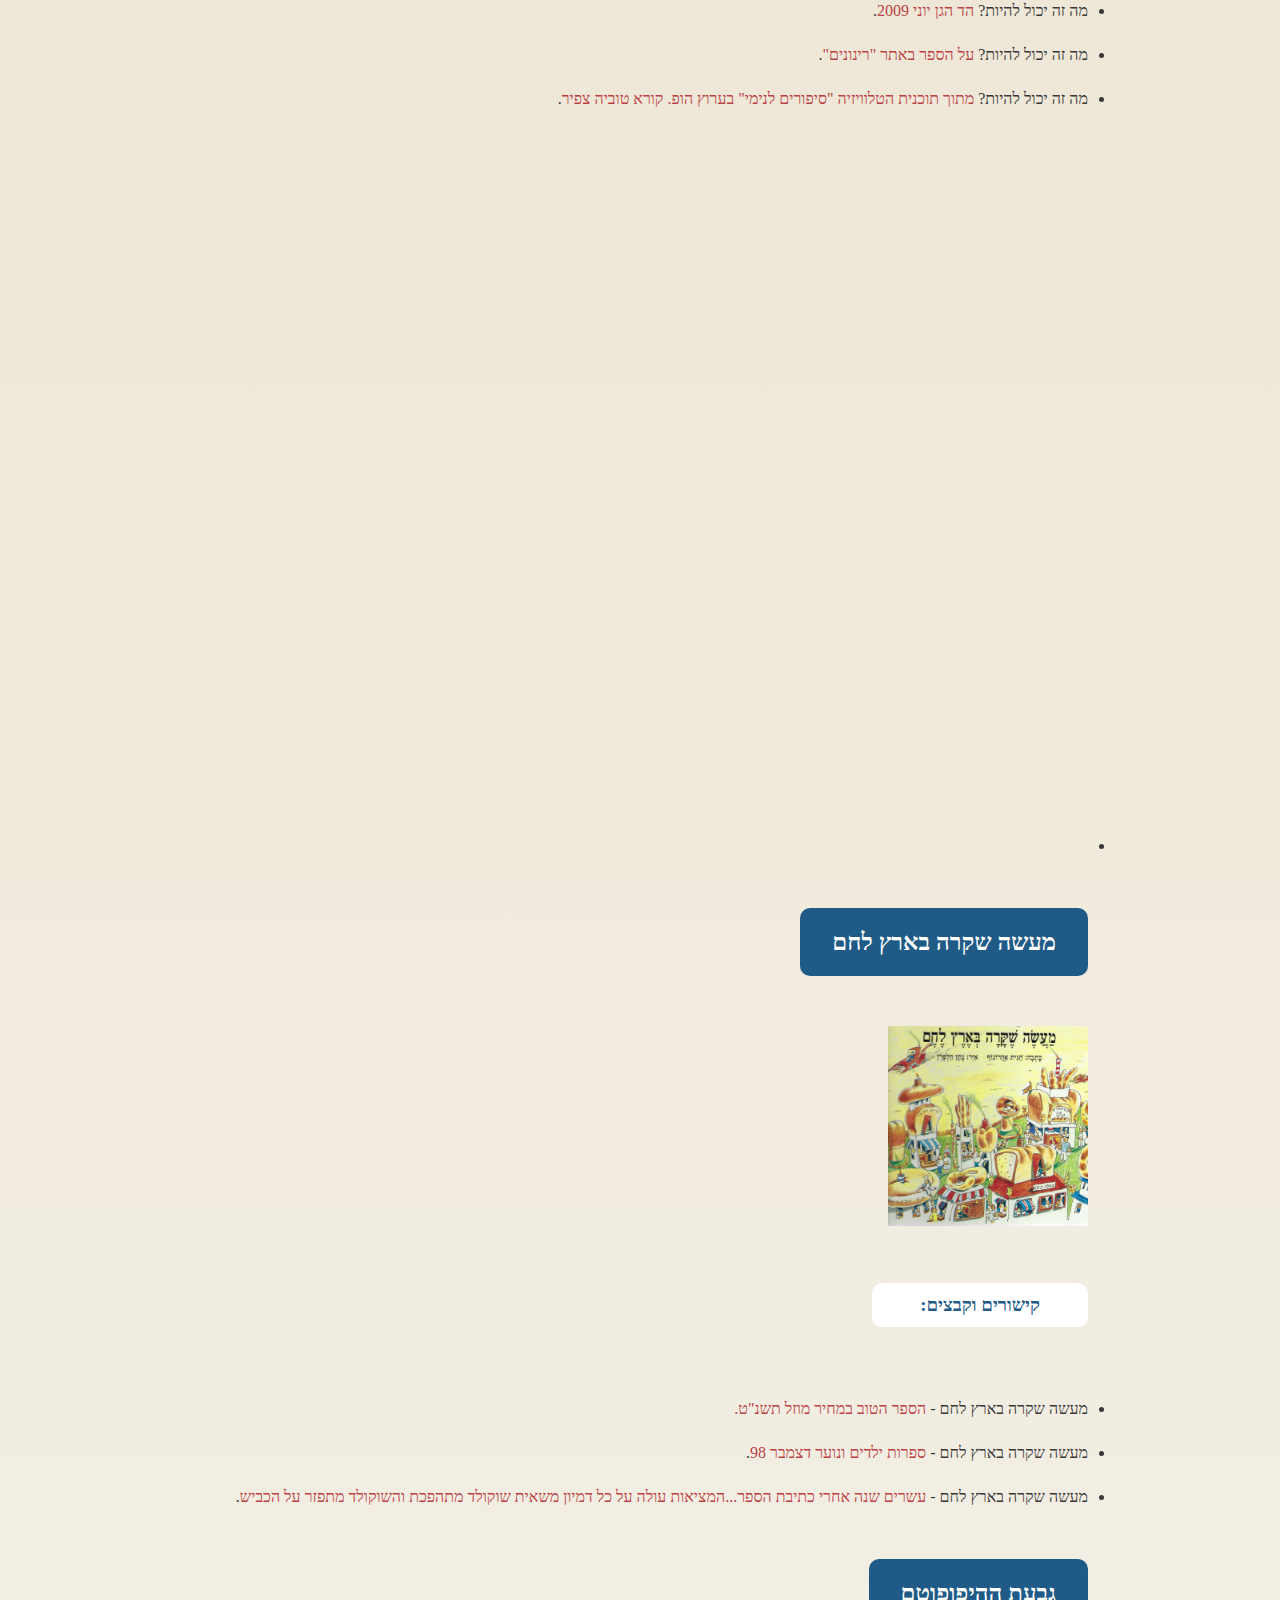
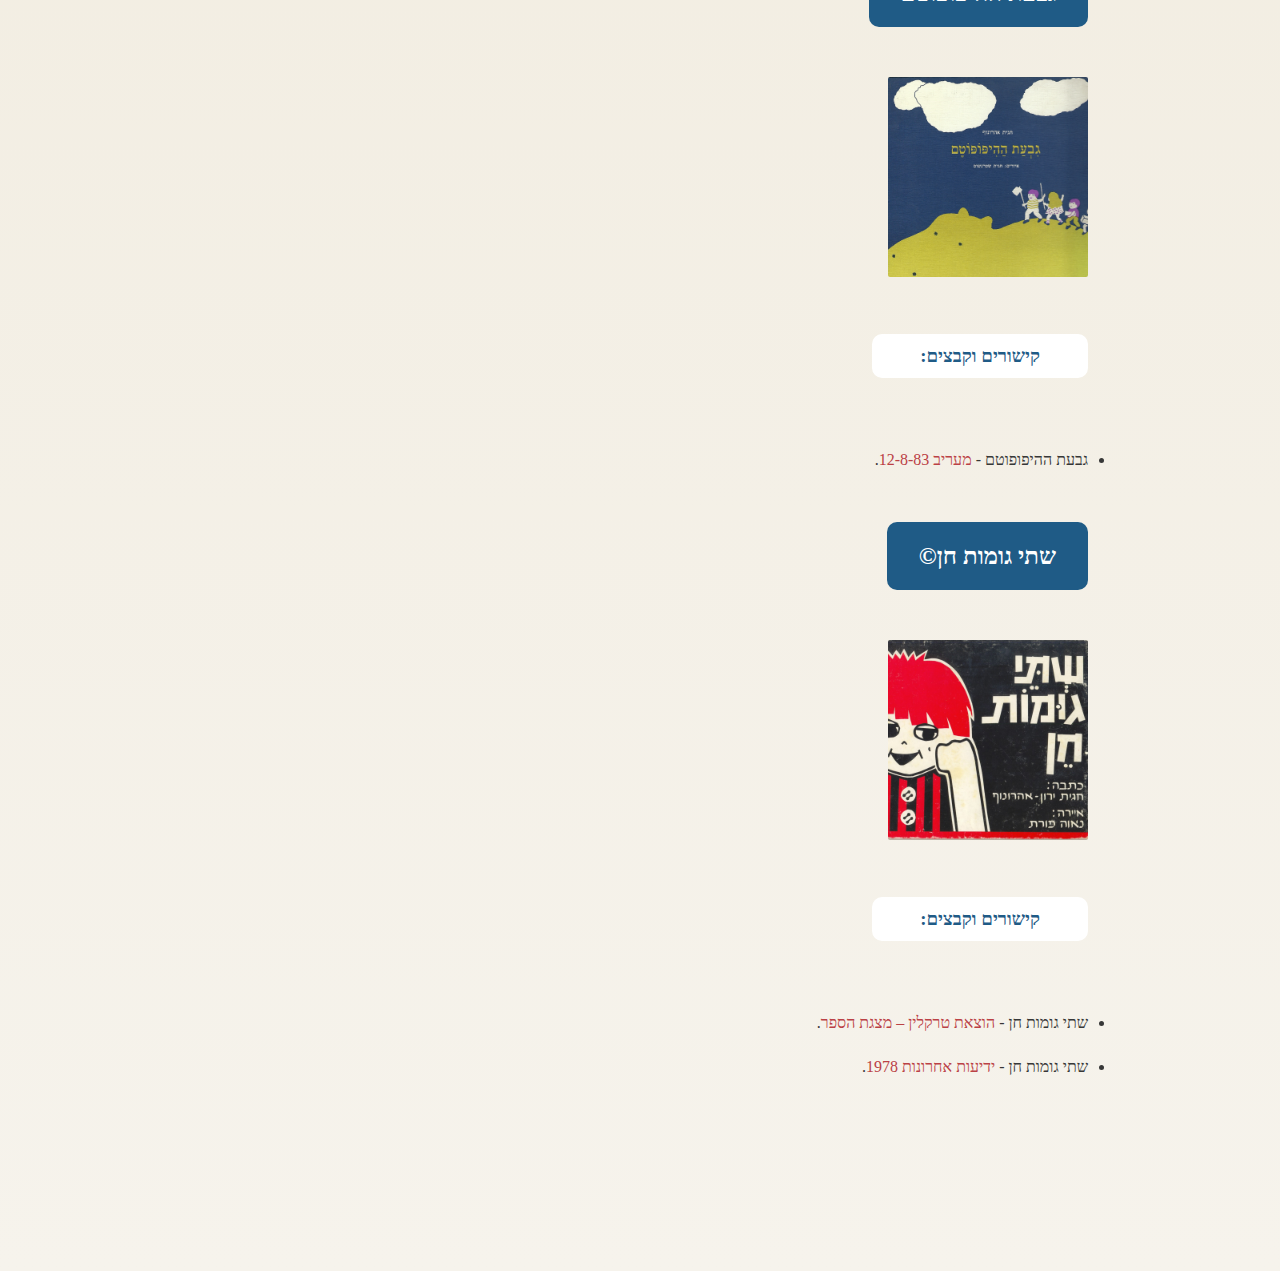
<file: WebPages/ChildrensBooks.html>
<!DOCTYPE html>
<html>
<head>
    <meta charset="utf-8">
    <meta http-equiv="X-UA-Compatible" content="IE=edge">
    <title>ספרי ילדים ונוער</title>
    <meta name="viewport" content="width=device-width, initial-scale=1">
    <link rel="shortcut icon" type="image/x-icon" href="https://github.com/hagit-aharonof/hagit-aharonof.github.io/blob/main/Pictures/Header/logoICO.ico">    <link rel="stylesheet" type="text/css" media="screen" href="../Style/HeaderCSS.css">
    <link rel="stylesheet" type="text/css" media="screen" href="../Style/MediaCSS.css">
    <link rel="stylesheet" type="text/css" media="screen" href="../Style/HeaderMediaCSS.css">
    <link rel="stylesheet" type="text/css" media="screen" href="../Style/HomePageCSS.css">
    <link rel="stylesheet" type="text/css" media="screen" href="../Style/FooterCSS.css">
    <link rel="stylesheet" type="text/css" media="screen" href="../Style/WebPagesCSS.css">

    <script
        src="https://code.jquery.com/jquery-3.3.1.js"
        integrity="sha256-2Kok7MbOyxpgUVvAk/HJ2jigOSYS2auK4Pfzbm7uH60="
        crossorigin="anonymous">
    </script>
    <script> 
        $(function(){
          $("#header").load("../Includes/Header.html"); 
          $("#topbtn").load("../Includes/TopButton.html");
          $("#footer").load("../Includes/Footer.html"); 
        });
    </script>
    <script src="../Data/books_links.js"></script>
    <script src="../JS/BurgerJS.js"></script>
    <script src="../JS/HomePageJS.js"></script>
    <script src="../JS/BurgerJS.js"></script>
    <script src="../JS/HomePageJS.js"></script>
</head>
<body>
    <!-- Header -->
    <div id="header"></div>

    <!-- Back to Children Books Button -->
    <a class="backtocbooks" id="backtocbooks" href="https://hagit-aharonof.github.io#cbooks">> חזרה לתפריט ספרים</a>

    <div class="empty-div semi-margin-top">.</div>

    <section class="childrensbooks section-a margin-top" id="childrensbooks">
        <h1>ספרי ילדים ונוער</h1>
        <h4>בתוספת הצעות למערכי שיעור בקריאה מונחית</h4>
        <div class="childrenbookscontent">
            <div id="booka">
                <div>
                    <h2 id="wpmaintitle">גיבור על חזקים</h2>
                </div>
                <div id="wpbookimg">
                    <img src="../Pictures/books/heronothers.png" class="bookimg" id="bookimg">
                </div>
                <div>
                    <h3 id="wplinkfiles">קישורים וקבצים:</h3>
                </div>
                <ul>
                    <!-- <li>
                        גיבור על חזקים - סדרת
                        <a target="_blank" href="https://www.kibutz-poalim.co.il/product?c0=42829&bsp=43438">קריאת עשרה, הקיבוץ המאוחד</a>.
                    </li> -->
                    <li>
                        גיבור על חזקים - הפעלות לבתי ספר
                        <a onclick="create_doc_viewer('153')">
                            דף דף מערכי שיעור</a>.
                    </li>
                    <li>
                        גיבור על חזקים -
                        <a target="_blank" href="http://www.itu.cet.ac.il/%D7%92%D7%99%D7%91%D7%95%D7%A8-%D7%A2%D7%9C-%D7%97%D7%96%D7%A7%D7%99%D7%9D-2/">בין הצלצולים מט"ח</a>.
                    </li>
                    <!-- <li>
                        גיבור על חזקים –
                        <a target="_blank" href="http://ivrit.hemed.org.il/%D7%92%D7%99%D7%91%D7%95%D7%A8-%D7%A2%D7%9C-%D7%97%D7%96%D7%A7%D7%99%D7%9D%D7%97%D7%92%D7%99%D7%AA-%D7%90%D7%94%D7%A8%D7%95%D7%A0%D7%95%D7%A3/">הצעה לספר - אורי אורבך</a>.
                    </li> -->
                    <li>
                        גיבור על חזקים -
                        <!-- <a onclick="create_doc_viewer('101.5')">
                            ספרות ילדים ונוער ,חוברת ד' סיון תשס"א יוני 2001 101.5</a>. -->
                        <a target="_blank" href="https://drive.google.com/file/d/17FvLqWiLliDzjT5Lv3mE1Le4WTbfqLaF/view?usp=sharing">ספרות ילדים ונוער ,חוברת ד' סיון תשס"א יוני 2001 101.5</a>.

                    </li>  
                    <li>
                        עבודות תלמידים לדוגמה,בביה"ס "ביאליק", קריית ביאליק, תשס"א
                        <a onclick="create_doc_viewer('102')">
                            קובץ 1</a>
                        <a onclick="create_doc_viewer('102.5')">
                            קובץ 2</a>.
                    </li>
                    <ul>
                        <b>
                            תגובות קוראים:
                        </b>
                    </ul>
                    <li>
                        <a onclick="create_doc_viewer('103')">
                            דף דף</a>
                        <a onclick="create_doc_viewer('105')">
                            מט"ח/אתר כנפיים</a>
                        <a onclick="create_doc_viewer('105.5')">
                            נענע</a>.
                    </li>
                    <ul>
                        <b>
                            גיבור על חזקים – משרד החינוך:
                        </b>
                    </ul>
                    <li>
                        גיבור על חזקים
                        <a onclick="create_doc_viewer('105.8')">
                            מצעד הקריאה 2007</a>.
                    </li>
                    <li>
                        גיבור על חזקים –
                        <a target="_blank" href="https://www.kibutz-poalim.co.il/Primary/">מומלצי משרד החינוך</a>.
                    </li>
                </ul>
            </div>
            <div id="bookb">
                <div>
                    <h2 id="wpmaintitle">לא רואים עליה</h2>
                </div>
                <div id="wpbookimg">
                    <img src="../Pictures/books/notseeonher.png" class="bookimg" id="bookimg">
                </div>
                <div>
                    <h3 id="wplinkfiles">קישורים וקבצים:</h3>
                </div>
                <ul>
                    <li>
                        לא רואים עליה –
                        <a target="_blank" href="http://www.itu.cet.ac.il/%d7%9c%d7%90-%d7%a8%d7%95%d7%90%d7%99%d7%9d-%d7%a2%d7%9c%d7%99%d7%94-%d7%a4%d7%a2%d7%99%d7%9c%d7%95%d7%aa-%d7%91%d7%a2%d7%a7%d7%91%d7%95%d7%aa-%d7%a1%d7%a4%d7%a8-%d7%99%d7%97%d7%95%d7%93%d7%95/">פעילות בעקבות ספר – יחודו של יוצר חגית אהרונוף – בין הצלצולים</a>.
                    </li>
                    <li>
                        לא רואים עליה -
                        <a target="_blank" href="http://cms.education.gov.il/EducationCMS/Units/ui/madaf/sfarim.htm">"האחר הוא אני", ספרים מומלצים/ משרד החינוך</a>.
                    </li>
                    <li>
                        לא רואים עליה -
                        <a onclick="create_doc_viewer('106')">
                            ניתן לשמוע את הקלטת הספר בספריית העיוורים וב"אייקאסט"</a>.
                    </li>
                    <li>
                        <a onclick="create_doc_viewer('107')">
                            לא רואים עליה, וגיבור על חזקים ארץ בנימין 2008</a>.
                    </li>
                    <li>
                        לא רואים עליה -
                        <a target="_blank" href="https://simania.co.il/bookdetails.php?item_id=228844">ביקורת של קוראים באתר "סימניה"</a>.
                    </li>
                </ul>
            </div>

            <div id="bookc">
                <div>
                    <h2 id="wpmaintitle">להיות כמוהם</h2>
                </div>
                <div id="wpbookimg">
                    <img src="../Pictures/books/bylikethem.png" class="bookimg" id="bookimg">
                </div>
                <div>
                    <h3 id="wplinkfiles">קישורים וקבצים:</h3>
                </div>
                <ul>
                    <li>
                        להיות כמוהם -
                        <a target="_blank" href="https://www.kibutz-poalim.co.il/page_47766">הקיבוץ המאוחד, 2018 - על הספר</a>.
                    </li>
                    <li>
                        להיות כמוהם -
                        <a target="_blank" href="https://hagit-aharonof.github.io/Documents/112.jpg">חברת הילדים, להיות כמוהם - בעלון ארץ בנימין אוקטובר 2018 עמוד 28</a>.
                    </li>
                </ul>
            </div>

            <div id="bookd">
                <div>
                    <h2 id="wpmaintitle">מה זה יכול להיות?</h2>
                </div>
                <div id="wpbookimg">
                    <img src="../Pictures/books/whatcanitbe.png" class="bookimg" id="bookimg">
                </div>
                <div>
                    <h3 id="wplinkfiles">קישורים וקבצים:</h3>
                </div>
                <ul>
                    <!-- <li>
                        מה זה יכול להיות?
                        <a target="_blank" href="https://www.kibutz-poalim.co.il/product?c0=41938">הקיבוץ המאוחד -פעוטות – פירסום למכירה</a>.
                    </li> -->
                    <li>
                        מה זה יכול להיות?
                        <a target="_blank" href="http://www.daat.ac.il/daat/sifrut/mikore/gan.htm#p15">רשימת ספרים מומלצים 1997</a>.
                    </li>
                    <li>
                        מה זה יכול להיות?
                        <a onclick="create_doc_viewer('109')">
                            הד הגן יוני 2009</a>.
                    </li>
                    <li>
                        מה זה יכול להיות?
                        <a onclick="create_doc_viewer('110')">
                            על הספר  באתר "רינונים"</a>.
                    </li>
                    <li>
                        מה זה יכול להיות?
                        <a target="_blank" href="https://www.youtube.com/watch?v=XSK0g7ZdnIs&feature=youtu.be">מתוך תוכנית הטלוויזיה "סיפורים לנימי" בערוץ הופ. קורא טוביה צפיר</a>.
                    </li>
                    <li class="center">
                        <iframe class="ytiframe" src="https://www.youtube.com/embed/XSK0g7ZdnIs" frameborder="0" allow="accelerometer; autoplay; encrypted-media; gyroscope; picture-in-picture" allowfullscreen></iframe>
                    </li>
                </ul>
            </div>

            <div id="booke">
                <div>
                    <h2 id="wpmaintitle">מעשה שקרה בארץ לחם</h2>
                </div>
                <div id="wpbookimg">
                    <img src="../Pictures/books/actheppendinlejemcounty.png" class="bookimg" id="bookimg">
                </div>
                <div>
                    <h3 id="wplinkfiles">קישורים וקבצים:</h3>
                </div>
                <ul>
                    <li>
                        מעשה שקרה בארץ לחם -
                        <a onclick="create_doc_viewer('113')">
                            הספר הטוב במחיר מוזל תשנ"ט.</a>
                    </li>
                    <li>
                        מעשה שקרה בארץ לחם -
                        <a onclick="create_doc_viewer('114')">
                            ספרות ילדים ונוער דצמבר 98</a>.
                    </li>
                    <li>
                        מעשה שקרה בארץ לחם -
                        <a onclick="create_doc_viewer('115')">
                            עשרים שנה אחרי כתיבת הספר...המציאות עולה על כל דמיון  משאית שוקולד מתהפכת והשוקולד מתפזר על הכביש</a>.
                    </li>
                </ul>
            </div>
            
            <div id="bookf">
                <div>
                    <h2 id="wpmaintitle">גבעת ההיפופוטם</h2>
                </div>
                <div id="wpbookimg">
                    <img src="../Pictures/books/hypohill.png" class="bookimg" id="bookimg">
                </div>
                <div>
                    <h3 id="wplinkfiles">קישורים וקבצים:</h3>
                </div>
                <ul>
                    <!-- <li>
                        גבעת ההיפופוטם -
                        <a target="_blank" href="http://eduguide.co.il/activities-development-expression-emotional/"> ספריית פועלים פעילות לפיתוח פעילות רגשית -,רשימת ספרים בנושא "רגשות" – ספריה ומרכז הנצחה קרית טבעון</a>.
                    </li> -->
                    <li>
                        גבעת ההיפופוטם -
                        <a onclick="create_doc_viewer('116')">
                            מעריב 12-8-83</a>.
                    </li>
                </ul>
            </div>

            <div id="bookg">
                <div>
                    <h2 id="wpmaintitle">שתי גומות חן&copy;</h2>
                </div>
                <div id="wpbookimg">
                    <img src="../Pictures/books/twochicks.png" class="bookimg" id="bookimg">
                </div>
                <div>
                    <h3 id="wplinkfiles">קישורים וקבצים:</h3>
                </div>
                <ul>
                    <li>
                        שתי גומות חן -
                        <a onclick="create_doc_viewer('117')">
                            הוצאת טרקלין – מצגת הספר</a>.
                    </li>
                    <li>
                        שתי גומות חן -
                        <a onclick="create_doc_viewer('118')">
                            ידיעות אחרונות 1978</a>.
                    </li>
                </ul>
            </div>
            
        </div>
    </section>

    <!-- To Top Button -->
    <div id="topbtn"></div>

    <!-- Footer -->
    <div id="footer"></div>
     
</body>
</html>
</file>
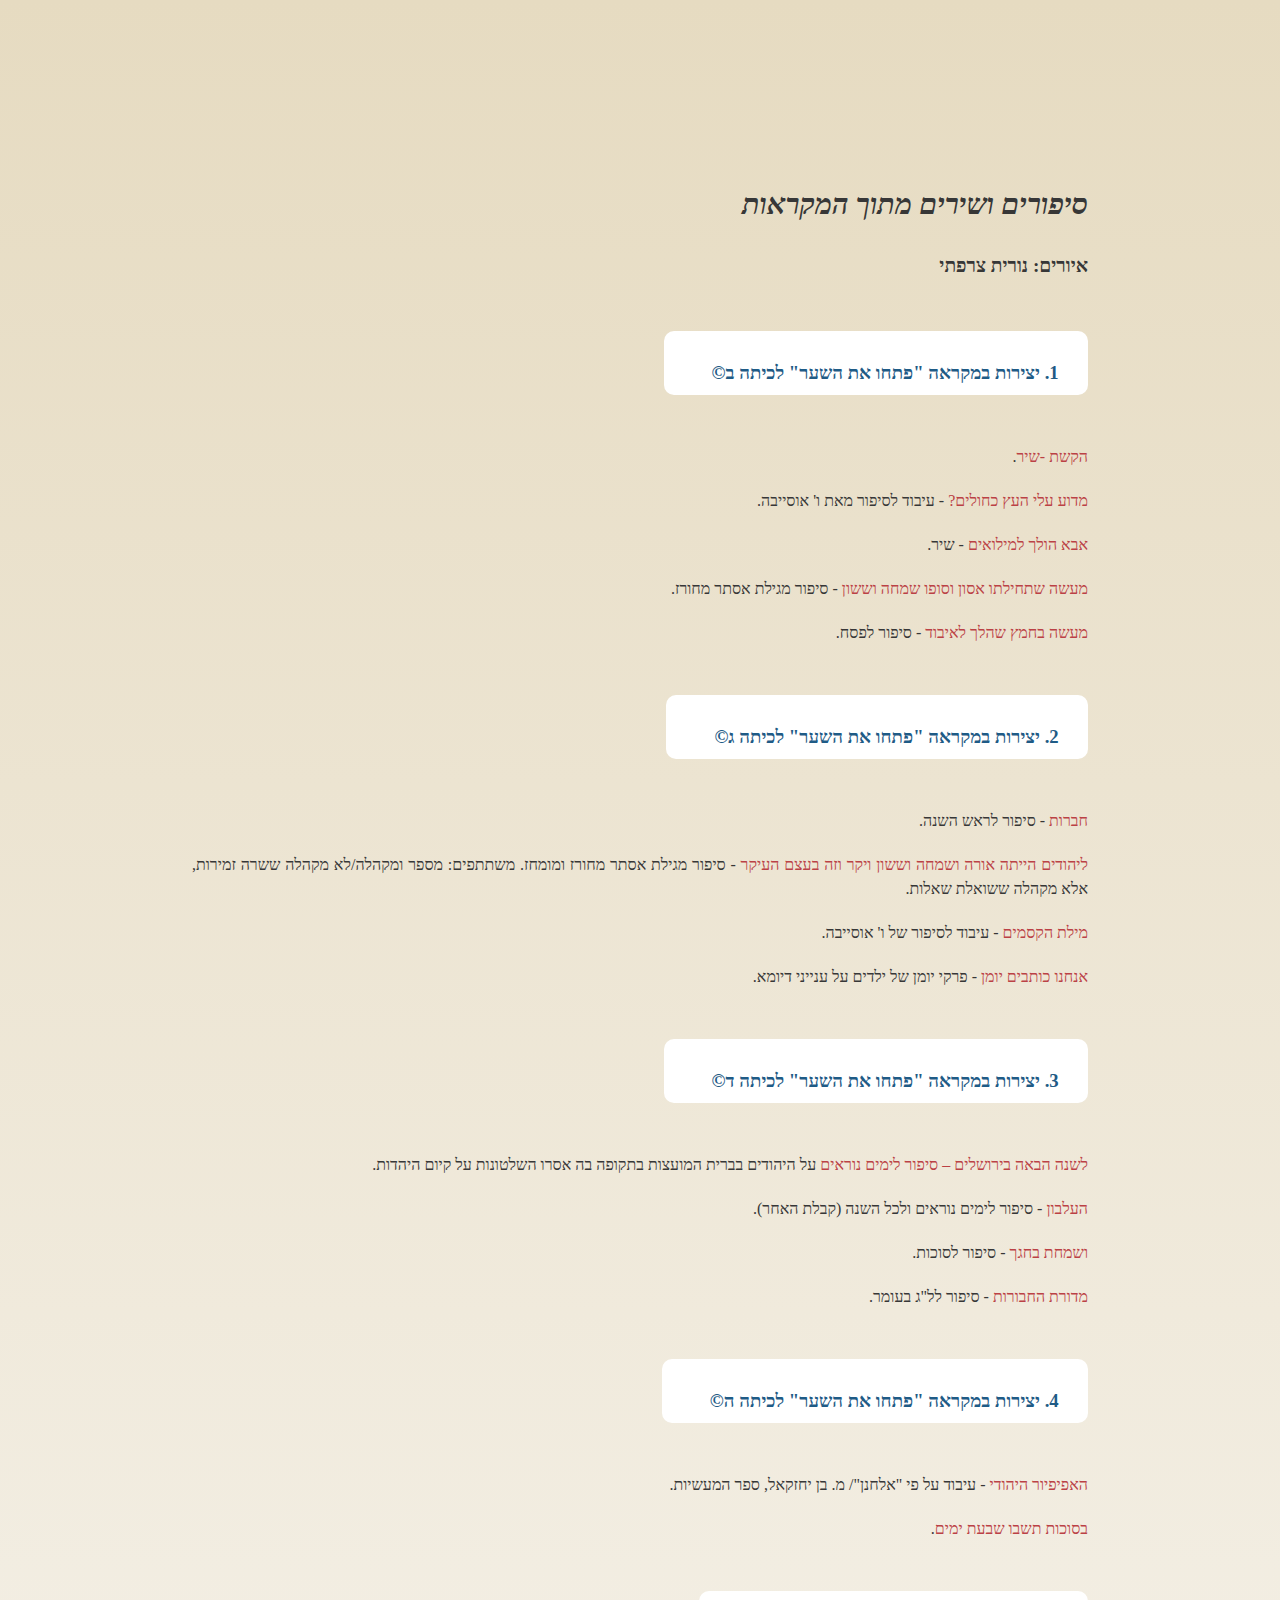
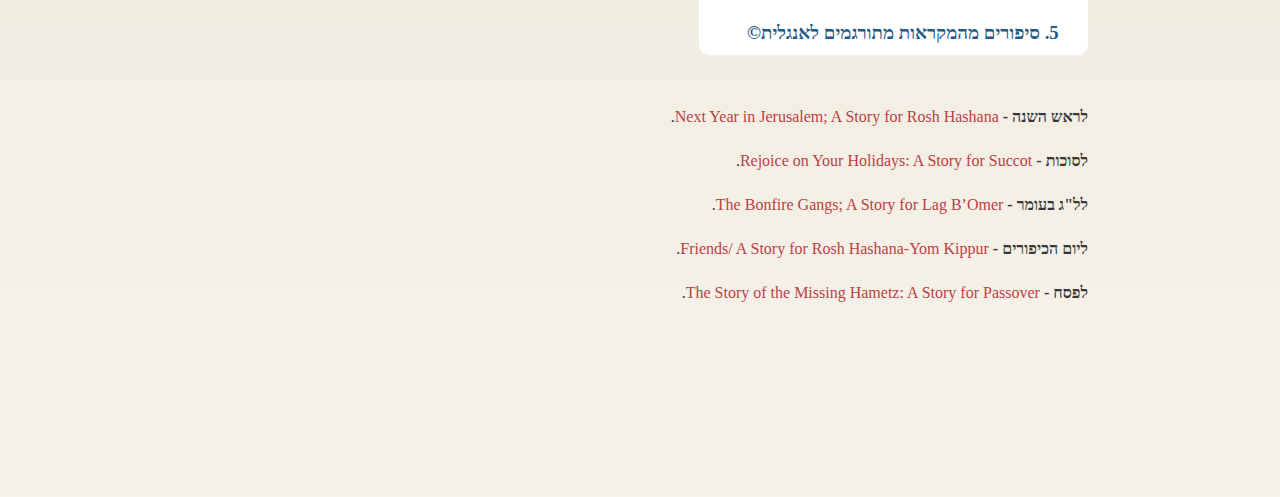
<file: WebPages/FromReadings.html>
<!DOCTYPE html>
<html>
<head>
    <meta charset="utf-8">
    <meta http-equiv="X-UA-Compatible" content="IE=edge">
    <title>מתוך מקראות</title>
    <meta name="viewport" content="width=device-width, initial-scale=1">
    <link rel="shortcut icon" type="image/x-icon" href="https://github.com/hagit-aharonof/hagit-aharonof.github.io/blob/main/Pictures/Header/logoICO.ico">    <link rel="stylesheet" type="text/css" media="screen" href="../Style/HeaderCSS.css">
    <link rel="stylesheet" type="text/css" media="screen" href="../Style/MediaCSS.css">
    <link rel="stylesheet" type="text/css" media="screen" href="../Style/HeaderMediaCSS.css">
    <link rel="stylesheet" type="text/css" media="screen" href="../Style/HomePageCSS.css">
    <link rel="stylesheet" type="text/css" media="screen" href="../Style/FooterCSS.css">
    <link rel="stylesheet" type="text/css" media="screen" href="../Style/WebPagesCSS.css">

    <script
        src="https://code.jquery.com/jquery-3.3.1.js"
        integrity="sha256-2Kok7MbOyxpgUVvAk/HJ2jigOSYS2auK4Pfzbm7uH60="
        crossorigin="anonymous">
    </script>
    <script> 
        $(function(){
          $("#header").load("../Includes/Header.html"); 
          $("#topbtn").load("../Includes/TopButton.html");
          $("#footer").load("../Includes/Footer.html"); 
        });
    </script>
    <script src="../Data/books_links.js"></script>
    <script src="../JS/BurgerJS.js"></script>
    <script src="../JS/HomePageJS.js"></script>
</head>
<body>
    <!-- Header -->
    <div id="header"></div>

    <section class="fromreadingsection section-a margin-top">
        <h1>סיפורים ושירים מתוך המקראות</h1>
        <h4>איורים: נורית צרפתי</h4>
        <ol>
            <h3 id="width">
                <li>
                    יצירות במקראה "פתחו את השער" לכיתה ב&copy;
                </li>
            </h3>
            <ul>
                <a onclick="create_doc_viewer('144')">
                    הקשת -שיר</a>.
            </ul>
            <ul>
                <a onclick="create_doc_viewer('145')">
                    מדוע עלי העץ כחולים?</a> - עיבוד  לסיפור מאת ו' אוסייבה.
            </ul>
            <ul>
                <a onclick="create_doc_viewer('146')">
                    אבא הולך למילואים</a> - שיר.
            </ul>
            <ul>
                <a onclick="create_doc_viewer('147')">
                    מעשה שתחילתו אסון וסופו שמחה וששון</a> - סיפור מגילת אסתר מחורז.
            </ul>
            <ul>
                <a onclick="create_doc_viewer('148')">
                    מעשה בחמץ שהלך לאיבוד</a> - סיפור לפסח.
            </ul>
            <h3 id="width">
                <li>
                    יצירות במקראה "פתחו את השער" לכיתה ג&copy;
                </li>
            </h3>
            <ul>
                <a onclick="create_doc_viewer('149')">
                    חברות</a> - סיפור לראש השנה.
            </ul>
            <ul>
                <a onclick="create_doc_viewer('150')">
                    ליהודים הייתה אורה ושמחה וששון ויקר וזה בעצם העיקר</a> - סיפור מגילת אסתר מחורז  ומומחז. משתתפים: מספר ומקהלה/לא מקהלה ששרה זמירות, אלא מקהלה ששואלת שאלות.
            </ul>
            <ul>
                <a onclick="create_doc_viewer('151')">
                    מילת הקסמים</a> - עיבוד לסיפור של ו' אוסייבה.
            </ul>
            <ul>
                <a onclick="create_doc_viewer('152')">
                    אנחנו כותבים יומן</a> - פרקי יומן של ילדים על ענייני דיומא.
            </ul>
            <h3 id="width">
                <li>
                    יצירות במקראה "פתחו את השער" לכיתה ד&copy;
                </li>
            </h3>
            <ul>
                <a onclick="create_doc_viewer('134')">
                    לשנה הבאה בירושלים – סיפור לימים נוראים</a> על היהודים בברית המועצות בתקופה בה אסרו השלטונות על קיום היהדות.
            </ul>
            <ul>
                <a onclick="create_doc_viewer('135')">
                    העלבון</a> - סיפור לימים נוראים ולכל השנה (קבלת האחר).
            </ul>
            <ul>
                <a onclick="create_doc_viewer('136')">
                    ושמחת בחגך</a> - סיפור לסוכות.
            </ul>
            <ul>
                <a onclick="create_doc_viewer('137')">מדורת החבורות</a> - סיפור לל"ג בעומר.
            </ul>
            <h3 id="width">
                <li>
                    יצירות במקראה "פתחו את השער" לכיתה ה&copy;
                </li>
            </h3>
            <ul>
                <a onclick="create_doc_viewer('138')">
                    האפיפיור היהודי</a> - עיבוד על פי "אלחנן"/ מ. בן יחזקאל, ספר המעשיות.
            </ul>
            <ul>
                <a onclick="create_doc_viewer('138.5')">
                    בסוכות תשבו שבעת ימים</a>.
            </ul>
            <h3 id="width">
                <li>
                    סיפורים מהמקראות מתורגמים לאנגלית&copy;
                </li>
            </h3>
            <ul>
                <b>לראש השנה - </b><a onclick="create_doc_viewer('139')">
                    Next Year in Jerusalem; A Story for Rosh Hashana</a>.
            </ul>
            <ul>
                <b>לסוכות - </b><a onclick="create_doc_viewer('140')">
                    Rejoice on Your Holidays: A Story for Succot</a>.
            </ul>
            <ul>
                <b>לל"ג בעומר - </b><a onclick="create_doc_viewer('141')">
                    The Bonfire Gangs; A Story for Lag B’Omer</a>.
            </ul>
            <Ul>
                <b>ליום הכיפורים - </b><a onclick="create_doc_viewer('142')">
                    Friends/ A Story for Rosh Hashana-Yom Kippur</a>.
            </Ul>
            <ul>
                <b>לפסח - </b><a onclick="create_doc_viewer('143')">
                    The Story of the Missing Hametz: A Story for Passover</a>.
            </ul>
        </ol>
    </section>

    <!-- To Top Button -->
    <div id="topbtn"></div>

    <!-- Footer -->
    <div id="footer"></div>
     
</body>
</html>
</file>
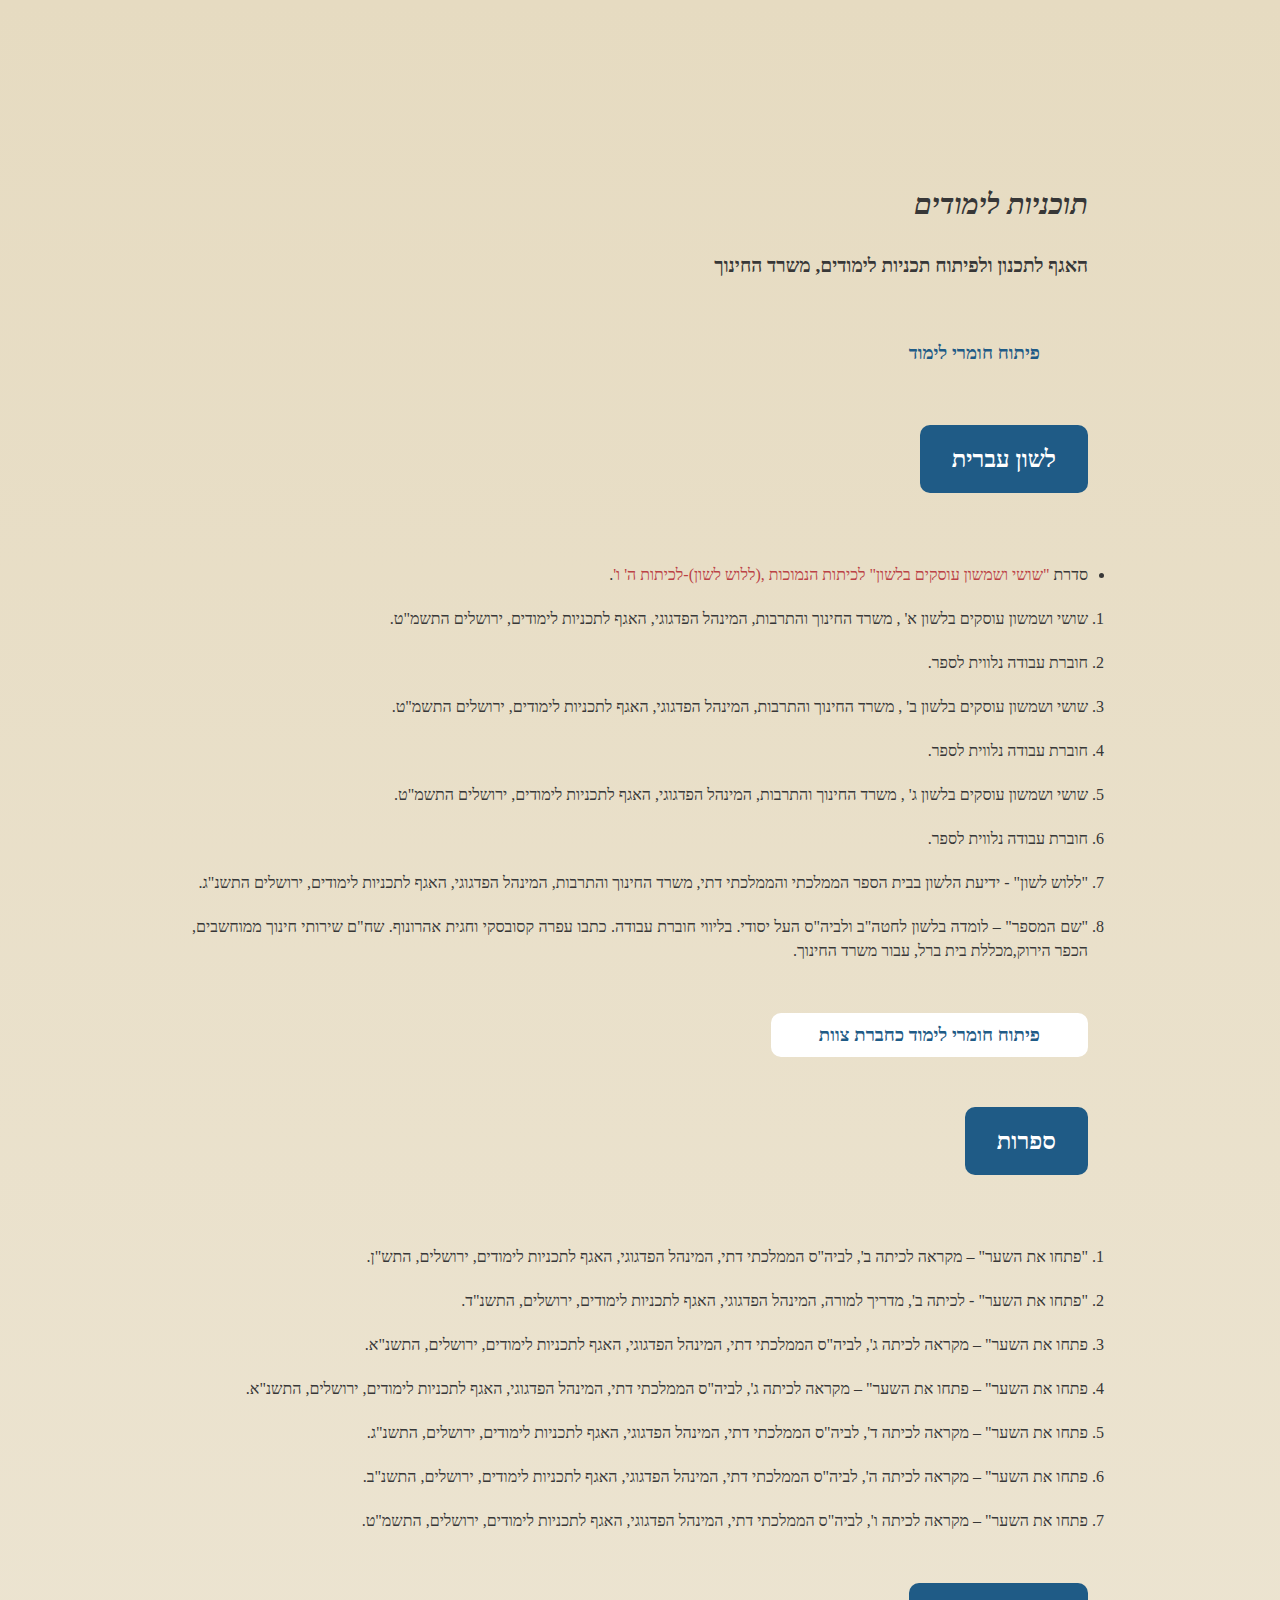
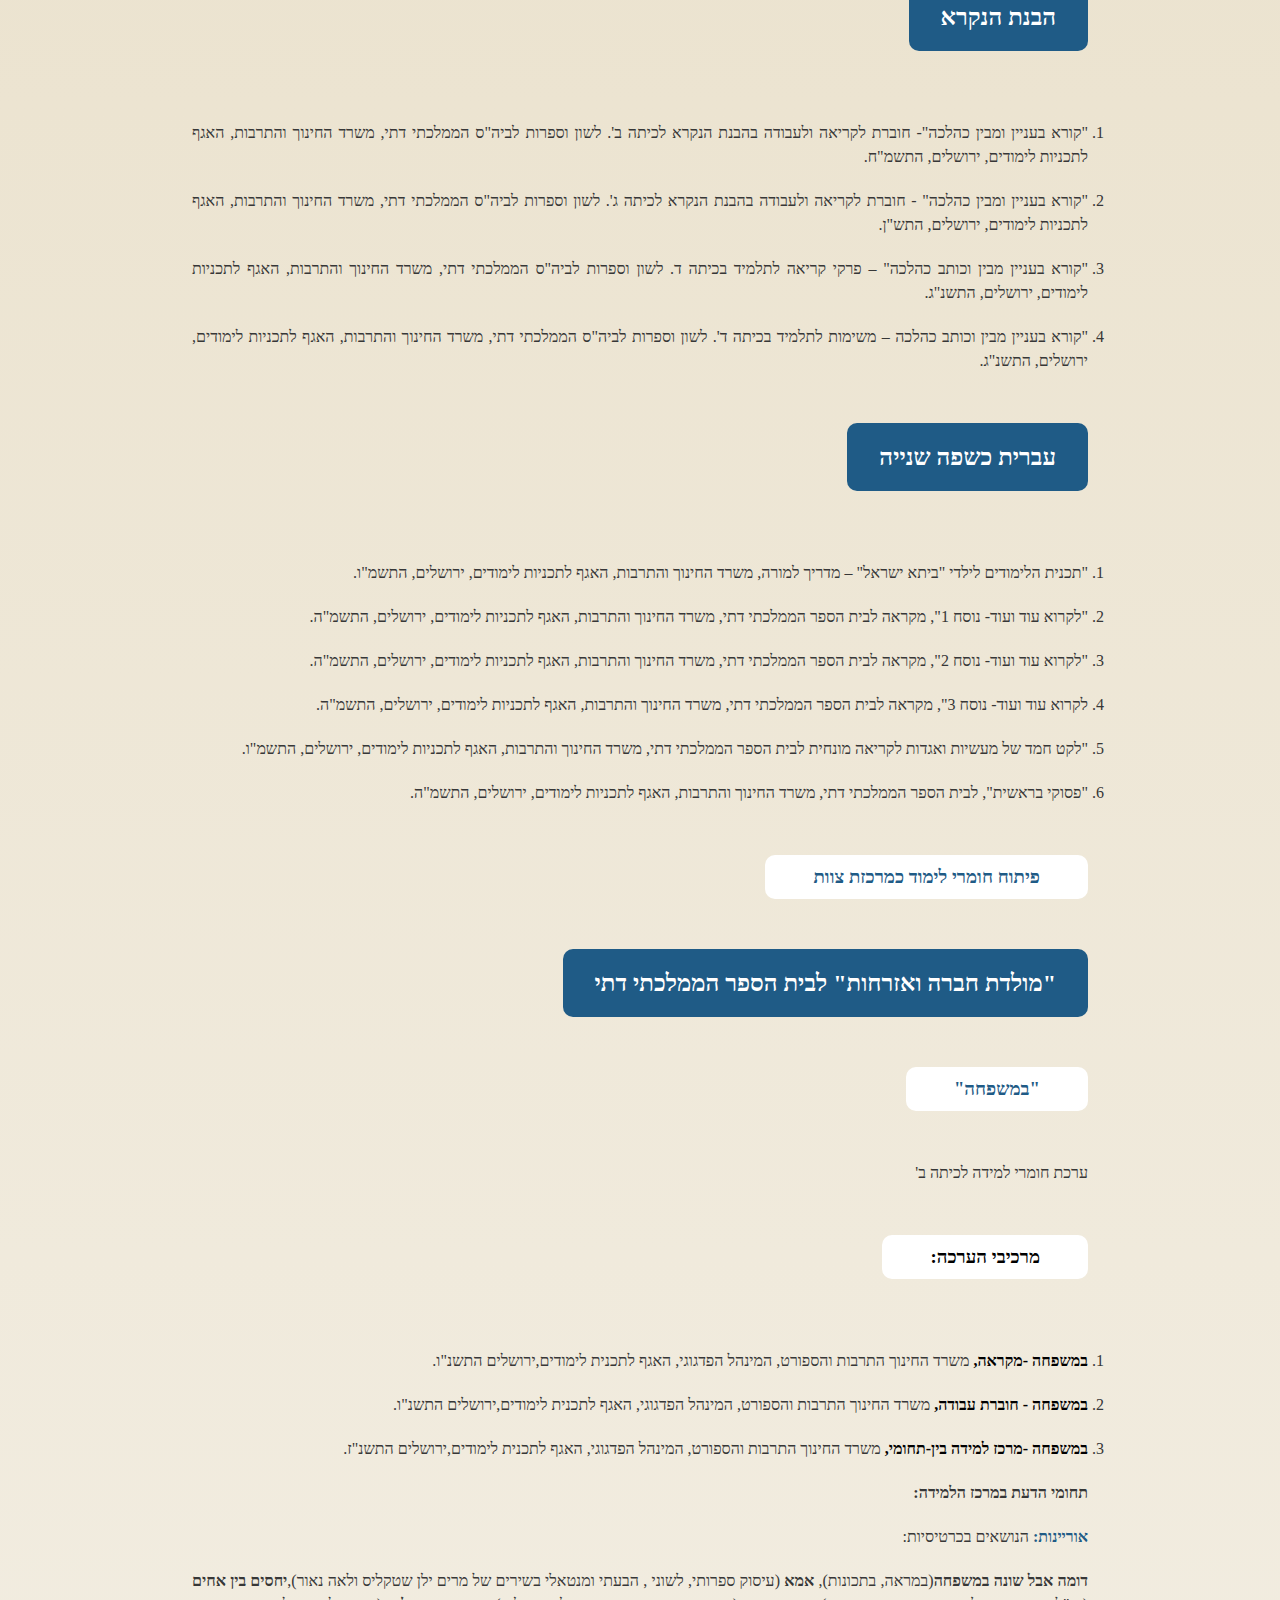
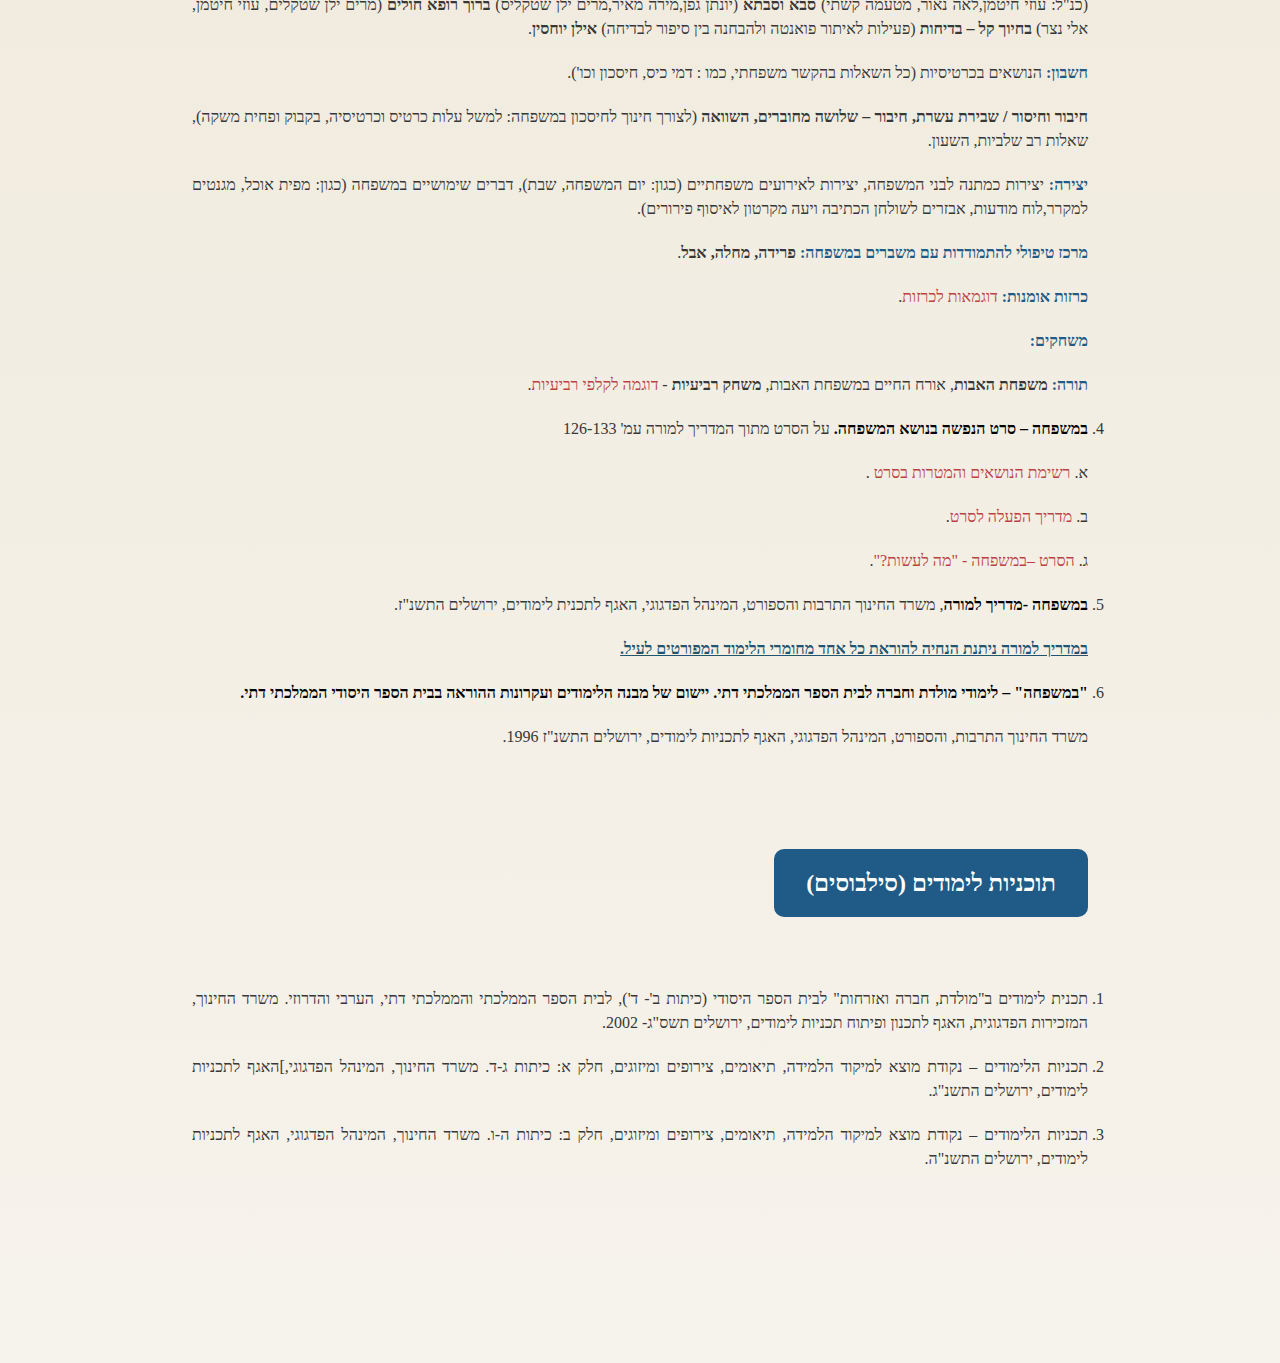
<file: WebPages/StudyPrograms.html>
<!DOCTYPE html>
<html>
<head>
    <meta charset="utf-8">
    <meta http-equiv="X-UA-Compatible" content="IE=edge">
    <title>תוכניות לימוד</title>
    <meta name="viewport" content="width=device-width, initial-scale=1">
    <link rel="shortcut icon" type="image/x-icon" href="https://github.com/hagit-aharonof/hagit-aharonof.github.io/blob/main/Pictures/Header/logoICO.ico">    <link rel="stylesheet" type="text/css" media="screen" href="../Style/HeaderCSS.css">
    <link rel="stylesheet" type="text/css" media="screen" href="../Style/MediaCSS.css">
    <link rel="stylesheet" type="text/css" media="screen" href="../Style/HeaderMediaCSS.css">
    <link rel="stylesheet" type="text/css" media="screen" href="../Style/HomePageCSS.css">
    <link rel="stylesheet" type="text/css" media="screen" href="../Style/FooterCSS.css">
    <link rel="stylesheet" type="text/css" media="screen" href="../Style/WebPagesCSS.css">

    <script
        src="https://code.jquery.com/jquery-3.3.1.js"
        integrity="sha256-2Kok7MbOyxpgUVvAk/HJ2jigOSYS2auK4Pfzbm7uH60="
        crossorigin="anonymous">
    </script>
    <script> 
        $(function(){
          $("#header").load("../Includes/Header.html"); 
          $("#topbtn").load("../Includes/TopButton.html");
          $("#footer").load("../Includes/Footer.html"); 
        });
    </script>
    <script src="../Data/books_links.js"></script>
    <script src="../JS/BurgerJS.js"></script>
    <script src="../JS/HomePageJS.js"></script>
</head>
<body>
    <!-- Header -->
    <div id="header"></div>

    <section class="Articles-content section-a margin-top" id="Articlescontent">
        <h1>תוכניות לימודים</h1>
        <h4>האגף לתכנון ולפיתוח תכניות לימודים, משרד החינוך</h4>
        <div>
        <div>
            <h3 class="nonbackground" id="wpmaintitle">פיתוח חומרי לימוד</h3>
        </div>
            <div>
                <h2 id="wpmaintitle">לשון עברית</h2>
            </div>
            <ul>
                <li>
                    סדרת <a onclick="create_doc_viewer('122')">
                        "שושי ושמשון עוסקים בלשון" לכיתות הנמוכות ,(ללוש לשון)-לכיתות ה' ו'</a>.
                </li>
            </ul>
            <ol>
                <li>
                    שושי ושמשון עוסקים בלשון א' , משרד החינוך והתרבות, המינהל הפדגוגי, האגף לתכניות לימודים, ירושלים התשמ"ט.
                </li><li>
                    חוברת עבודה נלווית לספר.
                </li><li>
                    שושי ושמשון עוסקים בלשון ב' , משרד החינוך והתרבות, המינהל הפדגוגי, האגף לתכניות לימודים, ירושלים התשמ"ט.
                </li><li>
                    חוברת עבודה נלווית לספר.
                </li><li>
                    שושי ושמשון עוסקים בלשון ג' , משרד החינוך והתרבות, המינהל הפדגוגי, האגף לתכניות לימודים, ירושלים התשמ"ט.
                </li><li>
                    חוברת עבודה נלווית לספר.
                </li><li>
                    "ללוש לשון" - ידיעת הלשון בבית הספר הממלכתי והממלכתי דתי, משרד החינוך והתרבות, המינהל הפדגוגי, האגף לתכניות לימודים, ירושלים התשנ"ג.
                </li><li>
                    "שם המספר" – לומדה בלשון לחטה"ב ולביה"ס העל יסודי. בליווי חוברת עבודה. כתבו עפרה קסובסקי וחגית אהרונוף. שח"ם שירותי חינוך ממוחשבים, הכפר הירוק,מכללת בית ברל, עבור משרד החינוך.
                </li>
            </ol>
            <div>
            <h3 id="wpmaintitle">פיתוח חומרי לימוד כחברת צוות</h3>
        </div>
        </div>
        <div>
            <ul>
                <h2 id="width">ספרות</h2>
            </ul>
            <ol>
                <li>
                    "פתחו את השער" – מקראה לכיתה ב', לביה"ס הממלכתי דתי, המינהל הפדגוגי, האגף לתכניות לימודים, ירושלים, התש"ן.
                </li><li>
                    "פתחו את השער" - לכיתה ב', מדריך למורה, המינהל הפדגוגי, האגף לתכניות לימודים, ירושלים, התשנ"ד.
                </li><li>
                    פתחו את השער" – מקראה לכיתה ג', לביה"ס הממלכתי דתי, המינהל הפדגוגי, האגף לתכניות לימודים, ירושלים, התשנ"א.
                </li><li>
                    פתחו את השער" – פתחו את השער" – מקראה לכיתה ג', לביה"ס הממלכתי דתי, המינהל הפדגוגי, האגף לתכניות לימודים, ירושלים, התשנ"א.
                </li><li>
                    פתחו את השער" – מקראה לכיתה ד', לביה"ס הממלכתי דתי, המינהל הפדגוגי, האגף לתכניות לימודים, ירושלים, התשנ"ג.
                </li><li>
                    פתחו את השער" – מקראה לכיתה ה', לביה"ס הממלכתי דתי, המינהל הפדגוגי, האגף לתכניות לימודים, ירושלים, התשנ"ב.
                </li><li>
                    פתחו את השער" – מקראה לכיתה ו', לביה"ס הממלכתי דתי, המינהל הפדגוגי, האגף לתכניות לימודים, ירושלים, התשמ"ט.
                </li>
            </ol>
            <ul>
                <h2 id="width">הבנת הנקרא</h2>
            </ul>
            <ol>
                <li>
                    "קורא בעניין ומבין כהלכה"- חוברת לקריאה ולעבודה בהבנת הנקרא לכיתה ב'. לשון וספרות לביה"ס הממלכתי דתי, משרד החינוך והתרבות, האגף לתכניות לימודים, ירושלים, התשמ"ח.
                </li><li>
                    "קורא בעניין ומבין כהלכה" - חוברת לקריאה ולעבודה בהבנת הנקרא לכיתה ג'. לשון וספרות לביה"ס הממלכתי דתי, משרד החינוך והתרבות, האגף לתכניות לימודים, ירושלים, התש"ן.
                </li><li>
                    "קורא בעניין מבין וכותב כהלכה" – פרקי קריאה לתלמיד בכיתה ד. לשון וספרות לביה"ס הממלכתי דתי, משרד החינוך והתרבות, האגף לתכניות לימודים, ירושלים, התשנ"ג.
                </li><li>
                    "קורא בעניין מבין וכותב כהלכה – משימות לתלמיד בכיתה ד'. לשון וספרות לביה"ס הממלכתי דתי, משרד החינוך והתרבות, האגף לתכניות לימודים, ירושלים, התשנ"ג.
                </li>
            </ol>
            <ul>
                <h2 id="width">עברית כשפה שנייה</h2>
            </ul>
            <ol>
                <li>
                    "תכנית הלימודים לילדי "ביתא ישראל" – מדריך למורה, משרד החינוך והתרבות, האגף לתכניות לימודים, ירושלים, התשמ"ו.
                </li><li>
                    "לקרוא עוד ועוד- נוסח 1", מקראה לבית הספר הממלכתי דתי, משרד החינוך  והתרבות, האגף לתכניות לימודים, ירושלים, התשמ"ה.
                </li><li>
                    "לקרוא עוד ועוד- נוסח 2", מקראה לבית הספר הממלכתי דתי, משרד החינוך  והתרבות, האגף לתכניות לימודים, ירושלים, התשמ"ה.
                </li><li>
                    לקרוא עוד ועוד- נוסח 3", מקראה לבית הספר הממלכתי דתי, משרד החינוך  והתרבות, האגף לתכניות לימודים, ירושלים, התשמ"ה.
                </li><li>
                    "לקט חמד של מעשיות ואגדות לקריאה מונחית לבית הספר הממלכתי דתי, משרד החינוך  והתרבות, האגף לתכניות לימודים, ירושלים, התשמ"ו.
                </li><li>
                    "פסוקי בראשית", לבית הספר הממלכתי דתי, משרד החינוך  והתרבות, האגף לתכניות לימודים, ירושלים, התשמ"ה.
                </li>
            </ol>
        </div>
        <div>
            <div>
                <h3 id="wpmaintitle">פיתוח חומרי לימוד כמרכזת צוות</h3>
            </div>
            <ul>
                <h2 id="width2">
                    "מולדת חברה ואזרחות" לבית הספר הממלכתי דתי 
                </h2>
            </ul>
            <ul>
                <ul>
                    <h3>"במשפחה"</h3>
                </ul>
                    ערכת חומרי למידה לכיתה ב'
            </ul>
            <ul>
                <h3>
                    <a class="h3-link" onclick="create_doc_viewer('123')">

                        מרכיבי הערכה:
                    </a>
                </h3>
            </ul>
            <ol class="margin-bottom">
                <li>
                    <label class="black">במשפחה -מקראה,</label> משרד החינוך התרבות והספורט, המינהל הפדגוגי, האגף לתכנית לימודים,ירושלים התשנ"ו.
                </li><li>
                    <label class="black">במשפחה - חוברת עבודה,</label> משרד החינוך התרבות והספורט, המינהל הפדגוגי, האגף לתכנית לימודים,ירושלים התשנ"ו.
                </li><li>
                    <label class="black">במשפחה -מרכז למידה בין-תחומי,</label> משרד החינוך התרבות והספורט, המינהל הפדגוגי, האגף לתכנית לימודים,ירושלים התשנ"ז.
                </li>
            <ul>
                <b>
                    תחומי הדעת במרכז הלמידה:
                </b>
                <ul>
                    <label>אוריינות:</label> הנושאים בכרטיסיות:
                </ul>
                <ul>
                    <b>דומה אבל שונה במשפחה</b>(במראה, בתכונות), <b>אמא</b> (עיסוק ספרותי, לשוני , הבעתי ומנטאלי בשירים של מרים ילן שטקליס ולאה נאור),<b>יחסים בין אחים</b> (כנ"ל: עוזי חיטמן,לאה נאור, מטעמה קשתי) <b>סבא וסבתא</b> (יונתן גפן,מירה מאיר,מרים ילן שטקליס) <b>ברוך רופא חולים</b> (מרים ילן שטקלים, עוזי חיטמן, אלי נצר) <b>בחיוך קל – בדיחות</b> (פעילות לאיתור פואנטה ולהבחנה בין סיפור לבדיחה) <b>אילן יוחסין</b>.
                </ul>
                <ul>
                    <label>חשבון:</label> הנושאים בכרטיסיות (כל השאלות בהקשר משפחתי, כמו : דמי כיס, חיסכון וכו').
                </ul>
                <ul>
                    <b>חיבור וחיסור / שבירת עשרת, חיבור – שלושה מחוברים, השוואה</b> (לצורך חינוך לחיסכון במשפחה: למשל עלות כרטיס וכרטיסיה, בקבוק ופחית משקה), שאלות רב שלביות, השעון.
                </ul>
                <ul>
                    <label>יצירה:</label> יצירות כמתנה לבני המשפחה, יצירות לאירועים משפחתיים (כגון: יום המשפחה, שבת), דברים שימושיים במשפחה (כגון: מפית אוכל, מגנטים למקרר,לוח מודעות, אבזרים לשולחן הכתיבה ויעה מקרטון לאיסוף פירורים).
                </ul>
                <ul>
                    <label>מרכז טיפולי להתמודדות עם משברים במשפחה:</label> <b>פרידה, מחלה, אבל</b>.
                </ul>
                <ul>
                    <label>כרזות אומנות:</label> <a onclick="create_doc_viewer('124')">
                        דוגמאות לכרזות</a>.
                </ul>
                <ul>
                    <label>משחקים:</label>
                </ul>
                <ul>
                    <label>תורה: </label> <b>משפחת האבות</b>, אורח החיים במשפחת האבות, <b>משחק רביעיות</b> - 
                    <a onclick="create_doc_viewer('123.5')"
                    id="h2-link">דוגמה לקלפי רביעיות</a>.
                </ul>
            </ul>
            <li>
                <label class="black">במשפחה – סרט הנפשה בנושא המשפחה.</label> על הסרט מתוך המדריך למורה עמ' 126-133
            </li>
            <ul>
                א. <a onclick="create_doc_viewer('128')">
                    רשימת הנושאים והמטרות בסרט </a>.
            </ul>
            <ul>
                ב. <a onclick="create_doc_viewer('126')">
                    מדריך הפעלה לסרט</a>.
            </ul>
            <ul>
                ג. <a href="https://www.dropbox.com/s/7h575cngcll0r3m/%D7%9E%D7%94_%D7%9C%D7%A2%D7%A9%D7%95%D7%AA.mp4?dl=0" target="_blank" >
                    הסרט –במשפחה - "מה לעשות?"</a>.
            </ul>
            <li>
                <label class="black">במשפחה -מדריך למורה</label>, משרד החינוך התרבות והספורט, המינהל הפדגוגי, האגף לתכנית לימודים, ירושלים התשנ"ז.
            </li>
            <ul>
                <b class="underline secondblue">במדריך למורה ניתנת הנחיה להוראת כל אחד מחומרי הלימוד המפורטים לעיל.</b>
            </ul>
            <li>
                <label class="black">
                    "במשפחה" – לימודי מולדת וחברה לבית הספר הממלכתי דתי.
                    יישום של מבנה הלימודים ועקרונות ההוראה בבית הספר היסודי הממלכתי דתי. 
                </label>
            </li>
            <ul>
                משרד החינוך התרבות, והספורט, המינהל הפדגוגי, האגף לתכניות לימודים, ירושלים התשנ"ז 1996.
            </ul>
        </ol>

        <h2 id="width">תוכניות לימודים (סילבוסים)</h2>
            <ol>
                <li>
                    תכנית לימודים ב"מולדת, חברה ואזרחות" לבית הספר היסודי (כיתות ב'- ד'), לבית הספר הממלכתי והממלכתי דתי, הערבי והדרוזי. משרד החינוך, המזכירות הפדגוגית, האגף לתכנון ופיתוח תכניות לימודים, ירושלים תשס"ג- 2002.
                </li><li>
                    תכניות הלימודים – נקודת מוצא למיקוד הלמידה, תיאומים, צירופים ומיזוגים, חלק א: כיתות ג-ד. משרד החינוך, המינהל הפדגוגי,]האגף לתכניות לימודים, ירושלים התשנ"ג.
                </li><li>
                    תכניות הלימודים – נקודת מוצא למיקוד הלמידה, תיאומים, צירופים ומיזוגים, חלק ב: כיתות ה-ו. משרד החינוך, המינהל הפדגוגי, האגף לתכניות לימודים, ירושלים התשנ"ה.
                </li>
            </ol>
            
        </div>
    </section>

    <!-- To Top Button -->
    <div id="topbtn"></div>

    <!-- Footer -->
    <div id="footer"></div>
     
</body>
</html>
</file>
<file: Style/HeaderCSS.css>
/* Header */
header {
    position: fixed;
    display: grid;
    grid-template-columns: 0.5fr 0.8fr 3.5fr;
    top: -1vh;
    left: -1vw;
    right: -1vw;
    max-height: 15vh;
    padding: 10px 11% 0 10%;
    font-weight: 550;
    font-size: 1rem;
    color: white;
    background: var(--red);
    opacity: 1;
    margin: -1vh -1vw 0 -1vw;
    height: fit-content;
    z-index: 3;
    box-shadow: var(--shadow);
    opacity: 0.95;
}

/* Logo */
.logo {
    text-align: center;
    margin: auto;
}

.logo > img {
    content: url(logo.png);
    height: 80px;
    width: 80px;
    margin-bottom: 5px;
    transition: 200ms ease;
    -o-transition: 200ms ease;
    -ms-transition: 200ms ease;
    -moz-transition: 200ms ease;
    -webkit-transition: 200ms ease;
}

.logo > img:hover {
    opacity: 0.80;
}

/* Slogen */
.slogen {
    text-align: right;
    color: white;
    margin: auto;
    font-size: 2rem;
    font-weight: bold;
    transition: 200ms ease;
    -ms-transition: 200ms ease;
    -o-transition: 200ms ease;
    -moz-transition: 200ms ease;
    -webkit-transition: 200ms ease;
}

.slogen:hover {
    color: white;
    font-weight: 200;
}

/* Burger */
#burger {
    display: none;
}

#burgercheck {
    width: 200px;
    height: 32px;
    display: block;
    position: absolute;
    top: 48px;
    left: 0;
    margin-right: 2%;
    cursor: pointer;
    opacity: 0;
    z-index: 10;
}

#burgerarm {
    display: block;
    width: 33px;
    height: 4px;
    margin-bottom: 5px;
    position: relative;
    background: white;
    border-radius: 3px;
    z-index: 3;
    transform-origin: 4px 0px;
    transition: transform 0.5s cubic-bezier(0.77,0.2,0.05,1.0),
                opacity 0.55s ease;
}

#burgerarm:first-child {
    transform-origin: 0% 0%;
}

#burgerarm:nth-last-child(2) {
    transform-origin: 0% 100%;
}

#burgercheck:checked ~ #burgerarm {
    opacity: 1;
    transform: rotate(45deg)translate(-10px, -10px);
    background: var(--black);
}

#burgercheck:checked ~ #burgerarm:nth-last-child(3) {
    opacity: 0;
    transform: rotate(0deg) scale(0.2, 0.2);
}

#burgercheck:checked ~ #burgerarm:nth-last-child(2) {
    transform: rotate(-45deg) translate(-10px, 10px);
}

/* Navigation Links */
.navigation {
    display: grid;
    grid-template-columns: repeat(6, 1fr);
}

.navigationabslt {
    display: grid;
    position: absolute;
    grid-template-columns: 1fr;
    top: 130px;
    opacity: 0.98;
    background: var(--grey);
    width: 100%;
    margin-left: 0%;
    margin-right: 0%;
    z-index: 4;
    -webkit-animation: navbuttons 1s; /* Safari 4.0 - 8.0 */
    animation: navbuttons 1s;
}

.navigationabslt > ul {
    display: block;
    width: 100%;
    margin: auto;
    text-align: center;
}

.navigationabslt > ul > a {
    width: 100%;
    margin: 10px auto;
}

/* Safari 4.0 - 8.0 */
@-webkit-keyframes navbuttons {
    0%  {left: -0;opacity: 0.00;transform: rotate(-10deg)}
    50% {opacity: 0.85}
    100% {left: 0;opacity: 0.98}
}

/* Standard syntax */
@keyframes navbuttons {
    0%  {left: -0;opacity: 0.00;transform: rotate(-10deg)}
    50% {opacity: 0.85}
    100% {left: 0;opacity: 0.98}
}

nav > ul {
    margin: auto;
    text-align: center;
}

.headerbtn {
    text-decoration: none;
    color: white;
    display: block;
    font-size: 1rem;
    cursor: pointer;
}

.headerbtn:hover {
    color: var(--grey);
}

.headerbtn:active {
    color: #345;
}
</file>
<file: Style/MediaCSS.css>
@media screen and (max-width: 1024px) {
    #justify {
        text-align: justify;
    }

    /* Home Page */
    #circle {
        margin-top: 150px;
        background: hsl(358, 78%, 75%, 10%);
        min-height: 75vh;
    }

    #main {
        display: block;
        min-height: 60vh;
    }

    #mainbooks {
        text-align: center;
    }

    #mainbooksimg {
        padding-top: 60px;
        width: 130px;
        height: auto;
    }

    #mainslogen {
        color: black;
        font-size: 1rem;
        text-align: center;
    }

    #maintitle {
        font-size: 1.2rem;
    }

    #profileimg {
        width: 80%;
        margin: 50px 10% 0 10%;
    }

    #writerboxes {
        grid-template-columns: 1fr;
    }
    
    #writerbox {
        height: 130px;
    }

    #aboutext {
        grid-template-columns: 1fr;
    }

    #cbookscontent {
        grid-template-columns: 1fr;
    }

    #hpcbookstitle {
        display: block;
        margin: auto;
    }

    #htwolink {
        display: block;
        text-align: center;
        font-size: 1rem;
    }

    /* Footer */
    #footer {
        grid-template-columns: 1fr;

    }

    #footer-website-details {
        display: none;
    }

    #footer-website-copyright {
        display: none;
    }

    #footer-copyright {
        margin-top: 50px;
        text-align: center;
    }

    /* Web Pages */
    /* Childrens Books */
    #backtocbooks {
        margin: auto;
        display: block;
        right: 10vw;
        left: 10vw;
        width: 80vw;
        font-size: 1.5rem;
    }

    #wpmaintitle {margin-bottom: 100px;
        display: block;
        font-size: 1.2rem;
        width: 100%;
        box-shadow: var(--shadow);
        padding: 2rem 1rem;
        text-align: center;
        border-radius: 0;
    }

    #wplinkfiles {
        width: 100%;
        text-align: right;
        padding: 1rem 1rem;
        margin: 2rem 0;
        background: #333;
        color: white;
        border-radius: 0;
    }

    #wpbookimg {
        text-align: center;
    }

    #bookimg {
        border-radius: 0;
        width: 100%;
        height: auto;
        padding-top: 0;
        margin-top: -60px;
    }

    #h2-link {
        display: block;
        width: 100%;
        font-size: 1rem;
    }

    #width {
        width: 100%;
        text-align: right;
    }

    /* Articles */
}
</file>
<file: Style/HeaderMediaCSS.css>
@media only screen and (max-width: 1360px) {
    .container {
        padding-right: 5%;
        padding-left: 5%;
    }
    /* Header */
    header {
        grid-template-columns: 1fr 5fr 1fr;
        z-index: 4;
        height: 120px;
        padding: 6px 2% 0 5%;
        position: fixed;
        top: 0;
    }

    #logo > img {
        padding-right: 20px;
        height: 60px;
        width: auto;
        transform: rotate(15deg);
    }

    .slogen {
        font-size: 2rem;
        text-align: center;
        letter-spacing: 0px;
    }

    .slogen:hover {
        letter-spacing: 0px;
        font-weight: inherit;
    }

    #burger {
        display: inline;
    }

    .burger {
        display: inline;
        margin: auto;
        margin-right: 30px;
        cursor: pointer;
    }

    #navigation {
        display: none;
    }

    .navigationabslt {
        background: var(--backgroundcolor);
    }

    .navigation {
        display: grid;
        position: absolute;
        grid-template-columns: 1fr;
        top: 130px;
        opacity: 0.98;
        background: var(--backgroundcolor);
        width: 100%;
        margin: 0;
        z-index: 10;
        -webkit-animation: navbuttons 1s;
        animation: navbuttons 1s;
        text-align: center;
        align-items: center;
    }

    .navigationabslt > ul {
        background: var(--backgroundcolor);
        width: 60%;
    }

    .headerbtn {
        opacity: 1;
        color: white;
        font-weight: 500;
        font-size: 1.2rem;
        background: #333;
        margin: 10px;
        width: 200px;
        padding: 19px 0;

    }

    .headerbtn:hover {
        color: var(--blue);
        background: white;
    }

    .headerbtn:active {
        background: var(--blue);
        color: white;
    }
}
</file>
<file: Style/HomePageCSS.css>
/* Global Variables */
:root {
    --mainfont: 'Calibri';
    /*--shadow: 2px 2px 10px #999;*/
    --backgroundcolor: #f6f3ec;
    --black: #373737;
    --blue: #1f5b86;
    --secondblue: #225470;
    --lightblue: #629dc7;
    --grey: #c7c7c7;
    --lightgrey: #ebebeb;
    --verylightgrey: #f7f7f7;
    --gold: #ad9649;
    --orange: #f3dc5d;
    --red: #a13a3d;
    --lightred: #bb4145;
    --lighterred: #d17175;
    --lighterred: hsl(358, 78%, 75%, 20%);
}

* {
    box-sizing: border-box;
    transition: 200ms ease;
    -o-transition: 200ms ease;
    -ms-transition: 200ms ease;
    -moz-transition: 200ms ease;
    -webkit-transition: 200ms ease;
}

html, body {
    font-family: var(--mainfont);
    font-weight: normal;
    line-height: 1.5;
    color: var(--black);
    direction: rtl;
    margin: 0;
    padding: 0;
    overflow-x: hidden;
    scroll-behavior: smooth;
    background-image: linear-gradient(#e6dbc1, var(--backgroundcolor));
    scroll-behavior: smooth;
}

a {
    text-decoration: none;
    color: var(--black);
    cursor: pointer;
    transition: 200ms ease;
    -o-transition: 200ms ease;
    -ms-transition: 200ms ease;
    -moz-transition: 200ms ease;
    -webkit-transition: 200ms ease;
}

.grey {
    color: var(--grey);
}

.center {
    text-align: center;
}

.justify {
    text-align: justify;
    margin-bottom: 10px;
}

.section-a {
    margin: 10%;
    padding: 5%;
}

.section-b {
    margin: 0 -1vw 0 -1vw;
    padding: 100px 10% 150px 10%;
}

.padding {
    padding: 10%;
}

.linkicon {
    width: 40px;
    height: auto;
}

.hp-hr {
    margin: 0 -1vw 0 -1vw;
    border: 1px solid var(--lightred);
    background: var(--lightred);
}

/* Main */
.circle {
    border-radius: 50%;
    background: var(--lighterred);
    margin: 80px 0 20px 20px;
}

.circle::after {
    background-image: url(../Pictures/HomePage/shb.jpg);
    content: "";
    opacity: 0.1;
    top: 0;
    left: 0;
    bottom: 0;
    right: 0;
    position: absolute;
    z-index: 1; 
  }

main {
    display: grid;
    grid-template-columns: repeat(2, 1fr);
    grid-gap: 50px;
}

.mainbooks {
    text-align: left;
}

.mainbooksimg {
    width: 250px;
    height: auto;
    opacity: 0.7;
}

.mainslogen {
    color: var(--red);
    font-size: 1.5rem;
    text-align: right;
}

.maintitle {
    color: black;
    font-size: 2rem;
}

/* About Writer */
.writer {
    background: var(--lightred);
    color: white;
    box-shadow: var(--shadow);
}

.what-a {
    background: var(--backgroundcolor);
    color: black;
    border-radius: 10px;
    padding: 0.5rem 1rem;
    margin: 10px;
}

.what-b {
    background: var(--lightred);
    color: white;
    border-radius: 10px;
    padding: 0.5rem 1rem;
    margin: 10px;
}

.h2-link {
    font-weight: 800;
    font-size: 1.4rem;
    margin: 10% 30px;
    padding: 1rem 2rem;
    background: var(--lighterred);
    color: black;
    border-radius: 5px;
    box-shadow: var(--shadow);
}

.h2-link:hover {
    background: none;
    box-shadow: none;
    color: var(--lightred);
}

.writerboxes {
    display: grid;
    grid-template-columns: repeat(4, 1fr);
}

.writerbox {
    padding: 1rem 2rem;
    background: var(--backgroundcolor);
    margin: 1.5rem;
    border-radius: 2px;
    box-shadow: var(--shadow);
    text-align: center;
}

.writerbox:hover {
    margin: 0.5rem;
}

.writerbox:active {
    background: #333;
    color: white;
}

/* About */
.aboutext {
    padding: 0 10%;
    display: grid;
    grid-template-columns: 1fr 4fr;
    grid-gap: 40px;
}

.profileimg {
    width: 100%;
    height: auto;
    margin-top: 40px;
    border-radius: 20px;
    background: var(--backgroundcolor);
}

/* Childrens Books */
.cbookscontent {
    display: grid;
    grid-template-columns: repeat(4, 1fr);
}

.cbook {
    display: grid;
    grid-template-columns: 1f;
    text-align: center;
    font-weight: bold;
    margin: 50px 0;
}

.cbookimg {
    display: block;
    width: 250px;
    height: auto;
    border-radius: 2px;
    box-shadow: var(--shadow);
    margin: auto;
}

.cbookimg:hover {
    opacity: 0.8;
}

.hp-cbooks-title {
    width: 250px;
    margin: auto;
    display: block;
    padding: 1rem 2rem;
    background: var(--lightred);
    color: white;
    border-radius: 2px;
}

.hp-cbooks-title:hover {
    background: var(--backgroundcolor);
    color: black;
}

.contactgrid {
    padding: 20px 10%;
    display: grid;
    grid-template-columns: repeat(4, 1fr);
    grid-gap: 20px;
}

.contact > h2 {
    margin-bottom: 50px;
}

.contact > h4 {
    text-align: left;
    padding-right: 5px;
}

.contact > input, textarea {
    padding: 1rem 3rem;
    border-radius: 2px;
    box-shadow: none;
    border: none;
    font-family: var(--mainfont);
}

.totop {
    position: fixed;
    left: 5%;
    bottom: 10%;
}

.totopbtn {
    cursor: pointer;
    width: 55px;
    height: 50px;
    background: white;
    border: 1.5px solid black;
    font-weight: 300;
    font-size: 4rem;
    opacity: 0.60;
    border-radius: 2px;
    box-shadow: var(--shadow);
    transition: 200ms ease;
    -o-transition: 200ms ease;
    -ms-transition: 200ms ease;
    -moz-transition: 200ms ease;
    -webkit-transition: 200ms ease;
}

.totopbtn:hover {
    opacity: 1;
    color: var(--lightred);
    border: 1.5px solid var(--lightred);
}

.totopbtn:active {
    opacity: 0;
}

.margin-bottom {
    margin-bottom: 100px;
}

.margin-top {
    margin-top: 100px;
}

.semi-margin-top {
    margin-top: 50px;
}

.empty-div {
    color: var(--backgroundcolor);
}
</file>
<file: Style/FooterCSS.css>
footer {
    text-align: center;
    color: white;
    background: var(--lightred);
    box-shadow: var(--shadow);
    display: grid;
    grid-template-columns: repeat(3, 1fr);
    padding: 50px 10% 50px 10%;
}

footer > ul > li > a, footer > ul > a {
    color: var(--grey);
}

footer > ul > li > a:hover, footer > ul > a:hover {
    color: white;
}

.right {
    text-align: right;
}

.left {
    text-align: left;
}

.left > li {
    text-align: left;
}

.kg-logo {
    width: 60px;
    height: auto;
}

.facebook {
    padding: 4px 10px;
    margin: 0 5px;
    border-radius: 100%;
    background: var(--backgroundcolor);
    color: var(--red);
    font-weight: bold;
}

.facebook:hover {
    background: white;
}
</file>
<file: Style/WebPagesCSS.css>
a {
    color: var(--lightred);
    transition: 200ms ease;
    -o-transition: 200ms ease;
    -ms-transition: 200ms ease;
    -moz-transition: 200ms ease;
    -webkit-transition: 200ms ease;
}

a:hover {
    color: black;
    font-weight: bold;
}

ol {
    margin: 0;
    padding: 0;
}

ul {
    text-align: justify;
    margin: 20px 0 0 0;
    padding: 0;
}

li {
    text-align: justify;
    margin: 0;
    padding: 20px 0 0 0;
}

label {
    color: var(--blue);
    font-weight: bold;
}

h1 {
    font-style: italic;
    font-size: 1.8rem;
}

h2 {
    color: white;
    font-weight: bolder;
    padding: 1rem 2rem;
    background: var(--blue);
    border-radius: 10px;
    margin: 50px 0;
    width: fit-content;
}

h3 {
    text-align: center;
    background: white;
    color: var(--blue);
    width: fit-content;
    padding: 0.5rem 3rem;
    border-radius: 10px;
    margin: 50px 0 50px 0;
}

h4 {
    font-weight: 700;
    font-size: 1.2rem;
}

.ytiframe {
    width: 100%;
    height: 80vh;
}

.black {
    color: black;
}

.red {
    color: var(--red);
}

.blue {
    color: var(--blue);
}

.secondblue {
    color: var(--secondblue);
}

.lightblue {
    color: var(--lightblue);
}

.nonbackground {
    background: none;
}

/* Hero on Others Page */
.bookimg {
    width: 200px;
    height: auto;
    box-shadow: var(--shadow);
    border-radius: 2px;
}

.h3-link {
    color: black;
}

.h3-link:hover {
    color: var(--grey);
}

.underline {
    text-decoration: underline;
}

.backtocbooks {
    position: fixed;
    top: 15vh;
    right: 1vw;
    font-size: 1rem;
    font-weight: bold;
    text-align: center;
    color: white;
    background: #333;
    border: 1.5px solid white;
    padding: 0.75rem 1.25rem;
    opacity: 0.5;
}

.backtocbooks:hover {
    color: #333;
    background: white;
    border: 1.5px solid #333;
    opacity: 1;
}

/* Articles Content */
/* 
.Articles-content > h4 {
    font-weight: bold;
    font-size: 1.5rem;
} */
</file>
